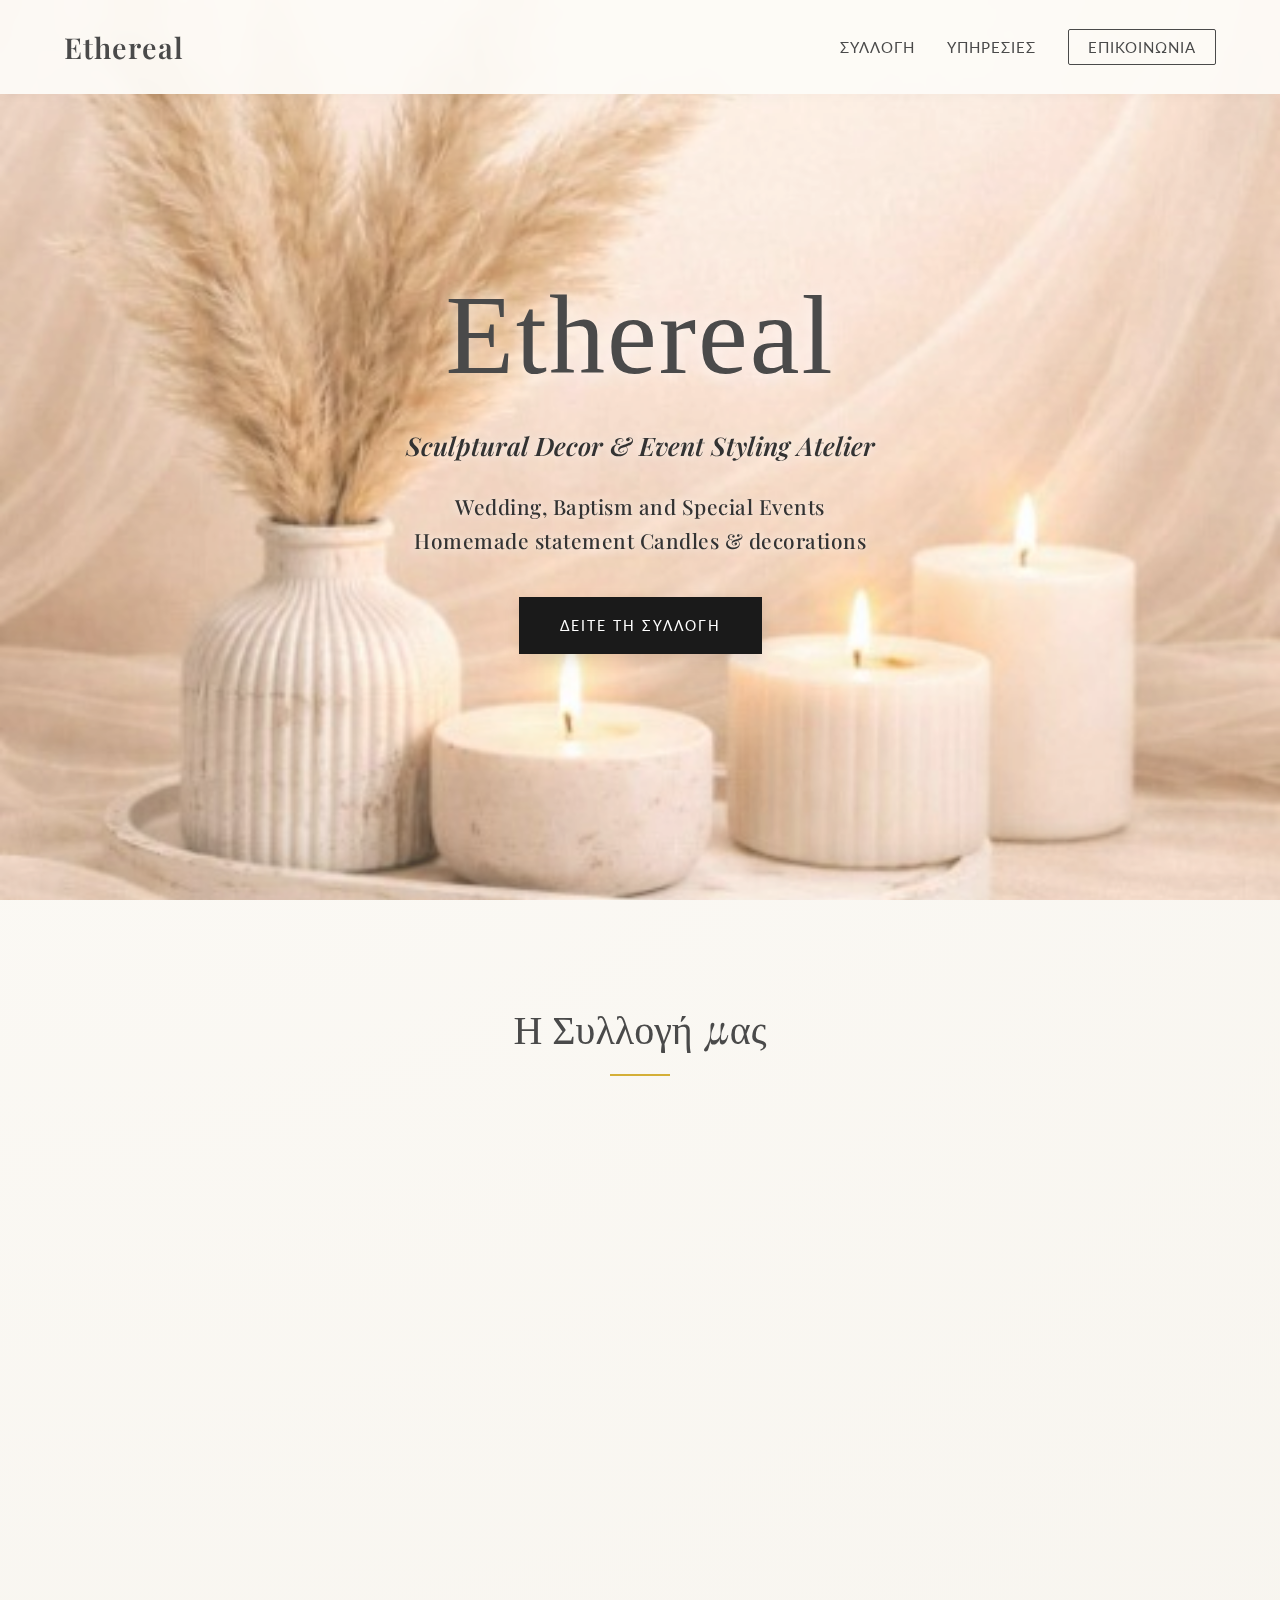
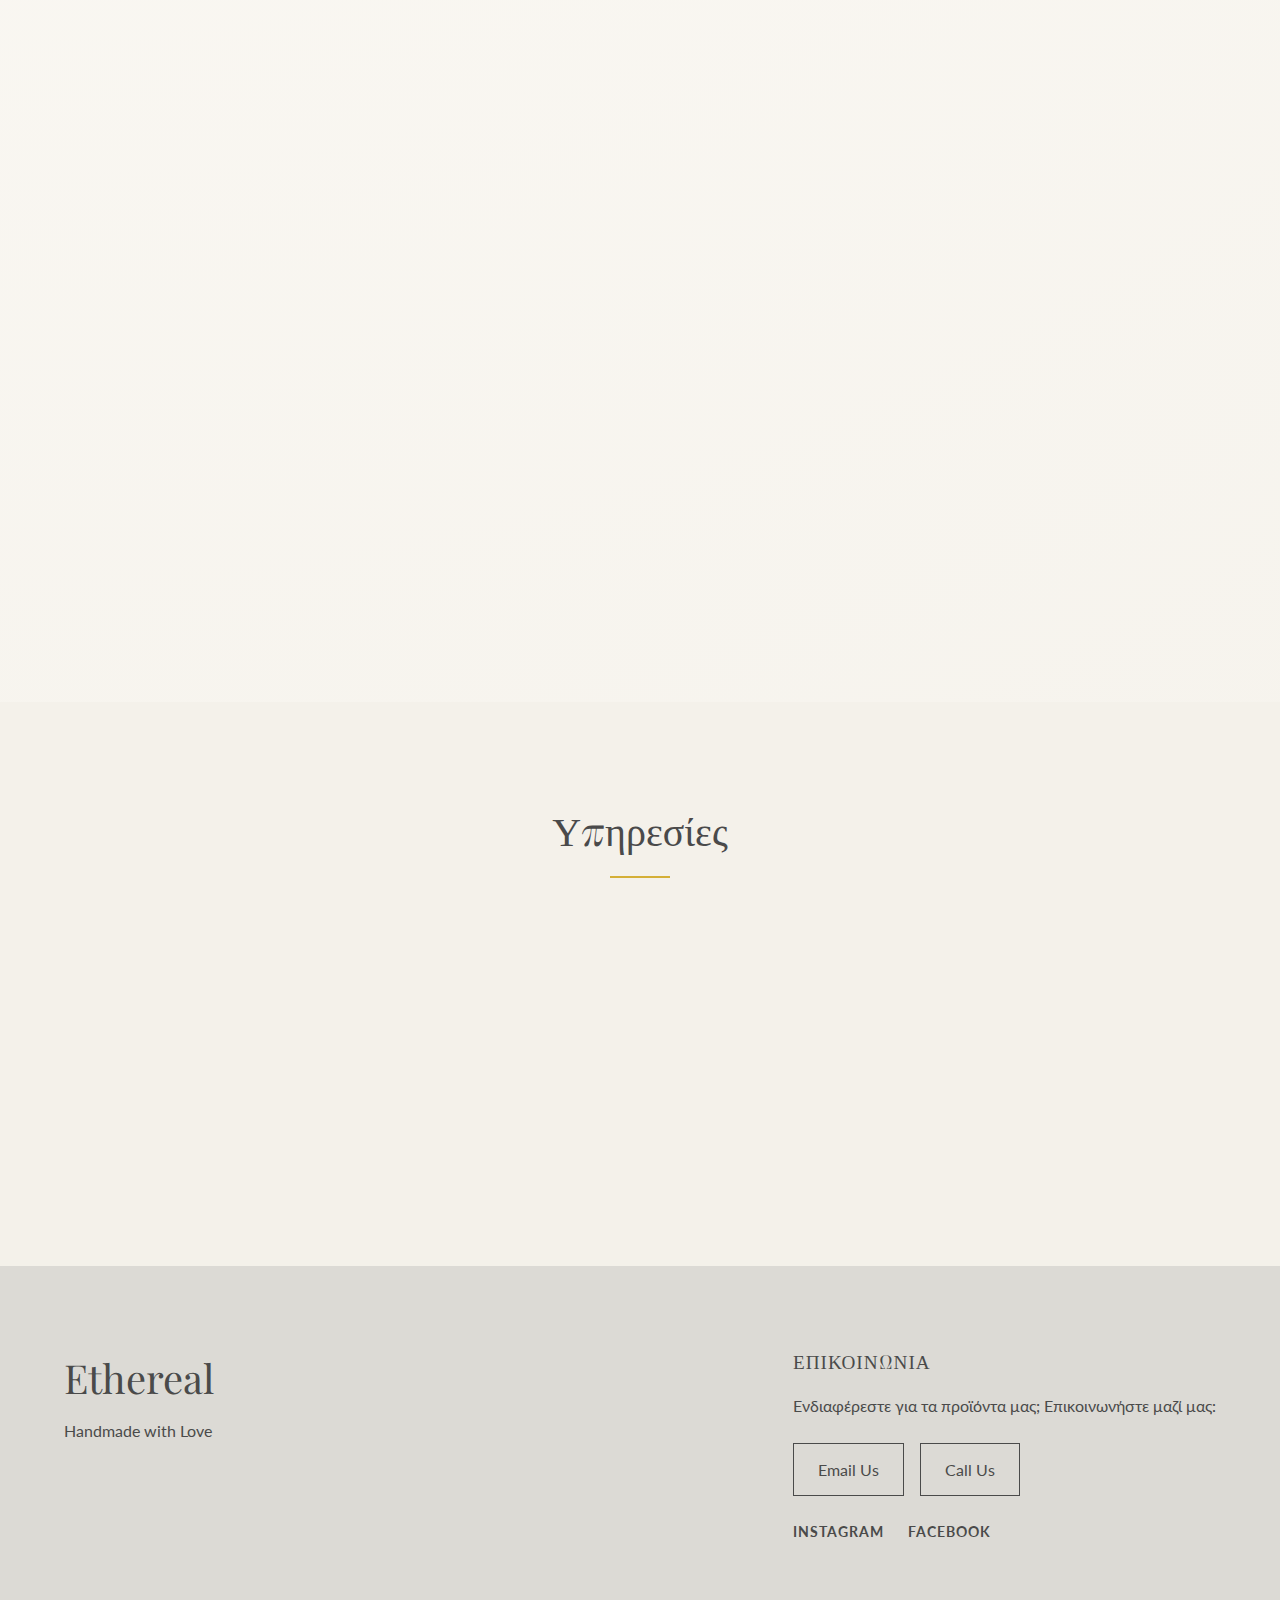
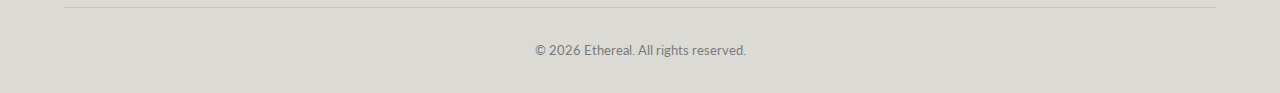
<file: index.html>
<!DOCTYPE html>
<html lang="el">

<head>
    <meta charset="UTF-8">
    <meta name="viewport" content="width=device-width, initial-scale=1.0">
    <title>Ethereal | Handmade Candles & Favors</title>
    <meta name="description"
        content="Χειροποίητα κεριά, wax melts, μπομπονιέρες και συνθέσεις με πορσελάνη. Μια αέρινη συλλογή από μοναδικές δημιουργίες.">

    <!-- Fonts -->
    <link rel="preconnect" href="https://fonts.googleapis.com">
    <link rel="preconnect" href="https://fonts.gstatic.com" crossorigin>
    <link
        href="https://fonts.googleapis.com/css2?family=Lato:wght@300;400;700&family=Playfair+Display:ital,wght@0,400;0,600;1,400&display=swap"
        rel="stylesheet">

    <link rel="stylesheet" href="styles.css">
</head>

<body>

    <!-- Scroll Progress -->
    <div id="scroll-progress"></div>

    <!-- Navigation -->
    <nav class="navbar">
        <div class="logo">Ethereal</div>
        <ul class="nav-links">
            <li><a href="#gallery">Συλλογή</a></li>
            <li><a href="#services">Υπηρεσίες</a></li>
            <li><a href="#contact" class="btn-nav">Επικοινωνία</a></li>
        </ul>
        <div class="hamburger">
            <span></span>
            <span></span>
            <span></span>
        </div>
    </nav>

    <!-- Hero Section -->
    <header class="hero">
        <div class="hero-overlay"></div>
        <div class="hero-content fade-in-up">
            <h1>Ethereal</h1>
            <p class="subtitle">Sculptural Decor & Event Styling Atelier</p>
            <p class="description">Wedding, Baptism and Special Events<br>Homemade statement Candles & decorations</p>
            <a href="#gallery" class="btn-hero">Δείτε τη Συλλογή</a>
        </div>
    </header>

    <!-- Product Gallery -->
    <section id="gallery" class="section gallery-section">
        <div class="container">
            <h2 class="section-title">Η Συλλογή μας</h2>
            <div class="gallery-grid">
                <!-- Category 1: Candles -->
                <a href="candles.html" class="card fade-in-on-scroll">
                    <div class="card-image">
                        <img src="assets/category_candles_new.jpg" alt="Χειροποίητα Κεριά">
                    </div>
                    <div class="card-content">
                        <h3>Κεριά</h3>
                        <p>Φυσικά κεριά σόγιας με μοναδικά αρώματα που ταξιδεύουν τις αισθήσεις.</p>
                    </div>
                </a>

                <!-- Category 2: Wax Melts -->
                <a href="wax-melts.html" class="card fade-in-on-scroll">
                    <div class="card-image">
                        <img src="assets/category_wax_melts_new.jpg" alt="Wax Melts"
                            onerror="this.src='https://placehold.co/600x400/FDFBF7/D4AF37?text=Wax+Melts'">
                    </div>
                    <div class="card-content">
                        <h3>Wax Melts</h3>
                        <p>Αρωματικές μπουκιές κεριού για καυστήρα.</p>
                    </div>
                </a>

                <!-- Category 3: Favors -->
                <a href="favors.html" class="card fade-in-on-scroll">
                    <div class="card-image">
                        <img src="assets/category_favors_new.jpg" alt="Μπομπονιέρες"
                            onerror="this.src='https://placehold.co/600x400/FDFBF7/D4AF37?text=Favors'">
                    </div>
                    <div class="card-content">
                        <h3>Μπομπονιέρες</h3>
                        <p>Κομψές προτάσεις για τις πιο ξεχωριστές στιγμές της ζωής σας.</p>
                    </div>
                </a>

                <!-- Category 4: Porcelain & Wax -->
                <a href="porcelain-wax.html" class="card fade-in-on-scroll">
                    <div class="card-image">
                        <img src="assets/category_porcelain_new.jpg" alt="Πορσελάνη & Κερί"
                            onerror="this.src='https://placehold.co/600x400/FDFBF7/D4AF37?text=Porcelain'">
                    </div>
                    <div class="card-content">
                        <h3>Πορσελάνη & Κερί</h3>
                        <p>Συνθέσεις υψηλής αισθητικής που συνδυάζουν την φινέτσα της πορσελάνης.</p>
                    </div>
                </a>

                <!-- Category 5: Porcelain Items -->
                <a href="porcelain-items.html" class="card fade-in-on-scroll">
                    <div class="card-image">
                        <img src="assets/category_porcelain_items_new.jpg" alt="Πορσελάνινα Είδη"
                            onerror="this.src='https://placehold.co/600x400/FDFBF7/D4AF37?text=Porcelain+Items'">
                    </div>
                    <div class="card-content">
                        <h3>Πορσελάνινα Είδη</h3>
                        <p>Μοναδικά κομμάτια πορσελάνης για διακόσμηση και χρηστικη αξία.</p>
                    </div>
                </a>

                <!-- Category 6: Aromatics -->
                <a href="aromatics.html" class="card fade-in-on-scroll">
                    <div class="card-image">
                        <img src="assets/category_aromatics.png" alt="Αρωματικά"
                            onerror="this.src='https://placehold.co/600x400/FDFBF7/D4AF37?text=Aromatics'">
                    </div>
                    <div class="card-content">
                        <h3>Αρωματικά</h3>
                        <p>Αιθέρια έλαια και αρωματικά χώρου που ανανεώνουν την ατμόσφαιρα.</p>
                    </div>
                </a>
            </div>
        </div>
    </section>

    <!-- Services Section -->
    <section id="services" class="section services-section">
        <div class="container">
            <h2 class="section-title">Υπηρεσίες</h2>
            <div class="services-list">
                <div class="service-item fade-in-on-scroll">
                    <div class="service-icon">✨</div>
                    <div class="service-info">
                        <h3>Εξατομικευμένα Δώρα</h3>
                        <p>Δημιουργούμε μοναδικά πακέτα δώρων προσαρμοσμένα στις προτιμήσεις σας.</p>
                    </div>
                </div>
                <div class="service-item fade-in-on-scroll">
                    <div class="service-icon">🕊️</div>
                    <div class="service-info">
                        <h3>Διακόσμηση Εκδηλώσεων</h3>
                        <p>Ατμοσφαιρικός στολισμός για γάμους, βαπτίσεις και private events.</p>
                    </div>
                </div>
                <div class="service-item fade-in-on-scroll">
                    <div class="service-icon">🕯️</div>
                    <div class="service-info">
                        <h3>Custom Παραγγελίες</h3>
                        <p>Επιλέξτε το άρωμα και το σχέδιο που σας εκφράζει.</p>
                    </div>
                </div>
            </div>
        </div>
    </section>

    <!-- Contact / CTA Section -->
    <footer id="contact" class="footer">
        <div class="container footer-content">
            <div class="footer-brand">
                <h2>Ethereal</h2>
                <p>Handmade with Love</p>
            </div>
            <div class="footer-contact">
                <h3>Επικοινωνία</h3>
                <p>Ενδιαφέρεστε για τα προϊόντα μας; Επικοινωνήστε μαζί μας:</p>
                <div class="contact-buttons">
                    <a href="mailto:info@ethereal.gr" class="btn-outline">Email Us</a>
                    <a href="tel:+302101234567" class="btn-outline">Call Us</a>
                </div>
                <div class="social-links">
                    <a href="#">Instagram</a>
                    <a href="#">Facebook</a>
                </div>
            </div>
        </div>
        <div class="footer-bottom">
            <p>&copy; 2026 Ethereal. All rights reserved.</p>
        </div>
    </footer>

    <script>
        // Simple Intersection Observer for fade-in animations
        const observerOptions = {
            root: null,
            rootMargin: '0px',
            threshold: 0.1
        };

        const observer = new IntersectionObserver((entries, observer) => {
            entries.forEach(entry => {
                if (entry.isIntersecting) {
                    entry.target.classList.add('visible');
                    observer.unobserve(entry.target);
                }
            });
        }, observerOptions);

        document.querySelectorAll('.fade-in-on-scroll').forEach(el => {
            observer.observe(el);
        });

        // Hamburger Menu Toggle
        const hamburger = document.querySelector('.hamburger');
        const navLinks = document.querySelector('.nav-links');

        hamburger.addEventListener('click', () => {
            navLinks.classList.toggle('active');
            hamburger.classList.toggle('toggle');
        });
    </script>
</body>

</html>
</file>
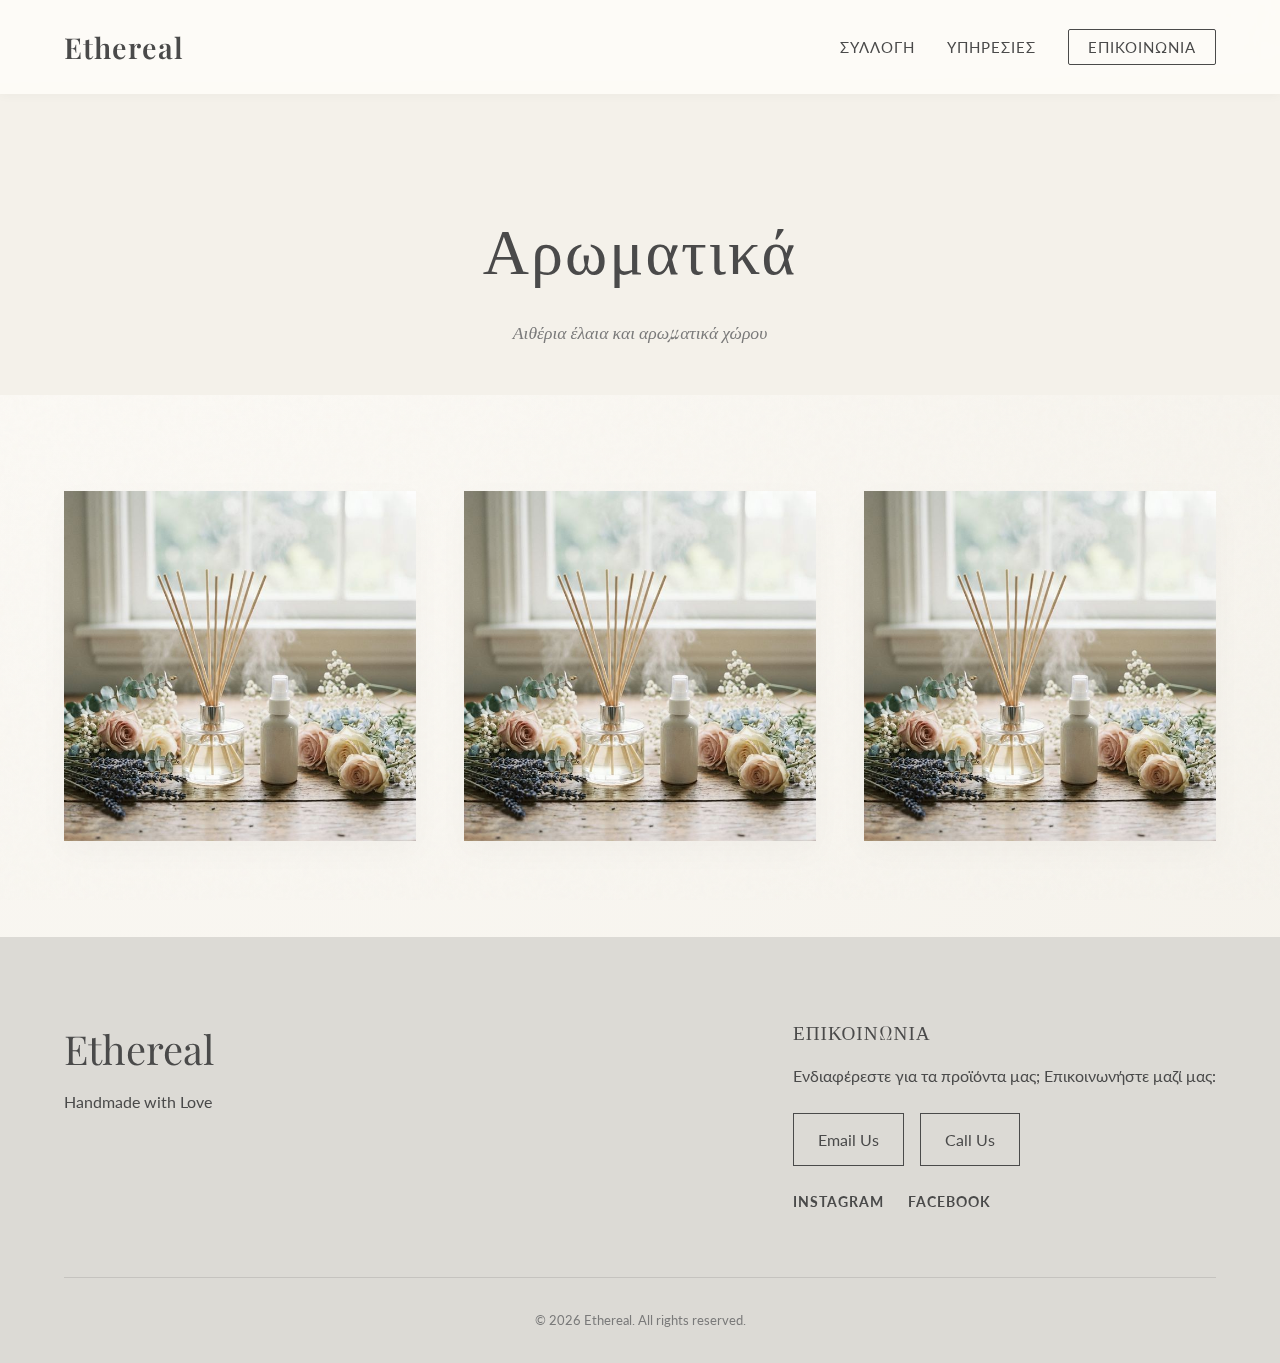
<file: aromatics.html>
<!DOCTYPE html>
<html lang="el">

<head>
    <meta charset="UTF-8">
    <meta name="viewport" content="width=device-width, initial-scale=1.0">
    <title>Αρωματικά | Ethereal</title>
    <meta name="description" content="Χειροποίητα αρωματικά κεριά σόγιας σε μοναδικά σχέδια.">

    <!-- Fonts -->
    <link rel="preconnect" href="https://fonts.googleapis.com">
    <link rel="preconnect" href="https://fonts.gstatic.com" crossorigin>
    <link
        href="https://fonts.googleapis.com/css2?family=Lato:wght@300;400;700&family=Playfair+Display:ital,wght@0,400;0,600;1,400&family=Pinyon+Script&display=swap"
        rel="stylesheet">

    <link rel="stylesheet" href="styles.css">
</head>

<body>

    <!-- Navigation -->
    <nav class="navbar">
        <a href="index.html" class="logo">Ethereal</a>
        <ul class="nav-links">
            <li><a href="index.html#gallery">Συλλογή</a></li>
            <li><a href="index.html#services">Υπηρεσίες</a></li>
            <li><a href="index.html#contact" class="btn-nav">Επικοινωνία</a></li>
        </ul>
        <div class="hamburger">
            <span></span>
            <span></span>
            <span></span>
        </div>
    </nav>

    <!-- Category Header -->
    <header class="category-header fade-in-up">
        <h1>Αρωματικά</h1>
        <p>Αιθέρια έλαια και αρωματικά χώρου</p>
    </header>

    <!-- Product Grid -->
    <section class="section gallery-section">
        <div class="container">
            <div class="gallery-grid">
                <!-- Product Placeholder 1 -->
                <div class="card fade-in-on-scroll">
                    <div class="card-image">
                        <img src="assets/category_aromatics.png" alt="Κερί">
                    </div>
                </div>
                <!-- Product Placeholder 2 -->
                <div class="card fade-in-on-scroll">
                    <div class="card-image">
                        <img src="assets/category_aromatics.png" alt="Κερί">
                    </div>
                </div>
                <!-- Product Placeholder 3 -->
                <div class="card fade-in-on-scroll">
                    <div class="card-image">
                        <img src="assets/category_aromatics.png" alt="Κερί">
                    </div>
                </div>
            </div>
        </div>
    </section>

    <!-- Footer -->
    <footer id="contact" class="footer">
        <div class="container footer-content">
            <div class="footer-brand">
                <h2>Ethereal</h2>
                <p>Handmade with Love</p>
            </div>
            <div class="footer-contact">
                <h3>Επικοινωνία</h3>
                <p>Ενδιαφέρεστε για τα προϊόντα μας; Επικοινωνήστε μαζί μας:</p>
                <div class="contact-buttons">
                    <a href="mailto:info@ethereal.gr" class="btn-outline">Email Us</a>
                    <a href="tel:+302101234567" class="btn-outline">Call Us</a>
                </div>
                <div class="social-links">
                    <a href="#">Instagram</a>
                    <a href="#">Facebook</a>
                </div>
            </div>
        </div>
        <div class="footer-bottom">
            <p>&copy; 2026 Ethereal. All rights reserved.</p>
        </div>
    </footer>

    <script>
        // Simple Intersection Observer for fade-in animations
        const observerOptions = {
            root: null,
            rootMargin: '0px',
            threshold: 0.1
        };

        const observer = new IntersectionObserver((entries, observer) => {
            entries.forEach(entry => {
                if (entry.isIntersecting) {
                    entry.target.classList.add('visible');
                    observer.unobserve(entry.target);
                }
            });
        }, observerOptions);

        document.querySelectorAll('.fade-in-on-scroll').forEach(el => {
            observer.observe(el);
        });

        // Hamburger Menu Toggle
        const hamburger = document.querySelector('.hamburger');
        const navLinks = document.querySelector('.nav-links');

        hamburger.addEventListener('click', () => {
            navLinks.classList.toggle('active');
            hamburger.classList.toggle('toggle');
        });
    </script>
</body>

</html>
</file>
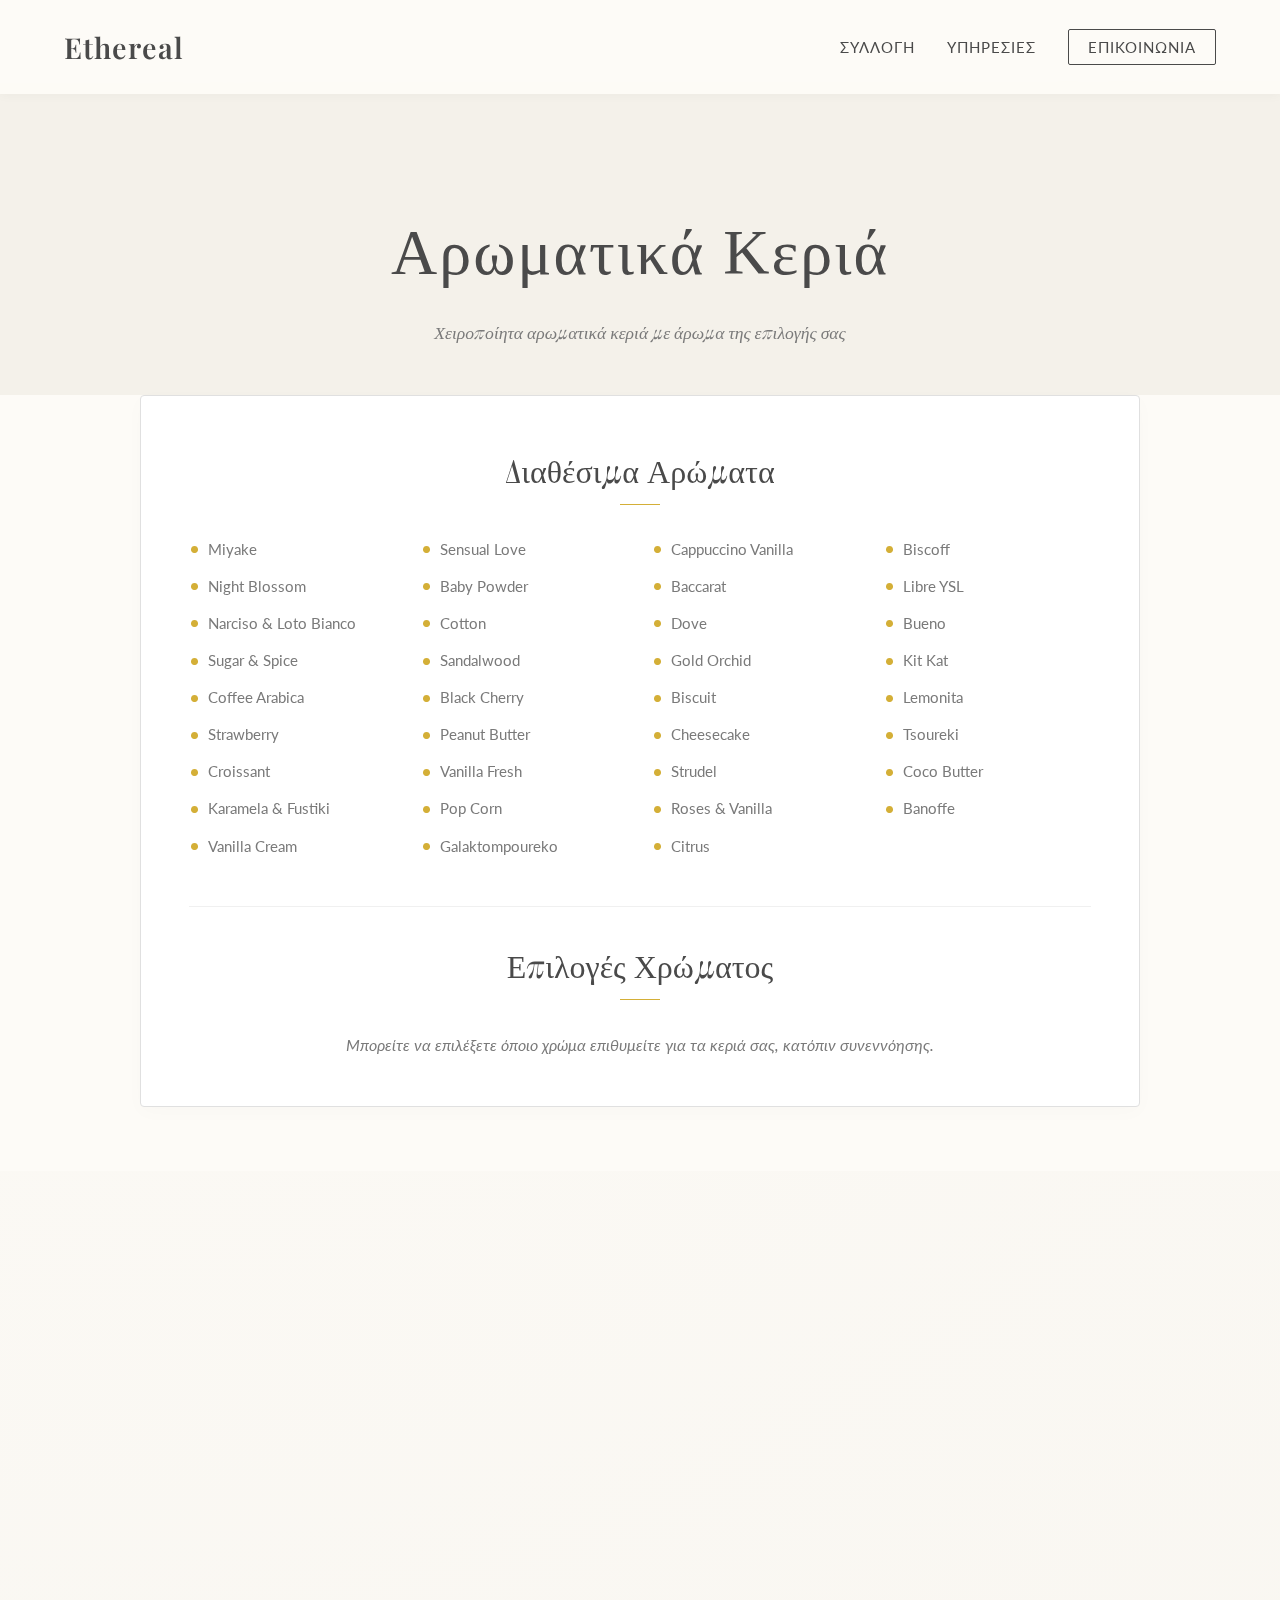
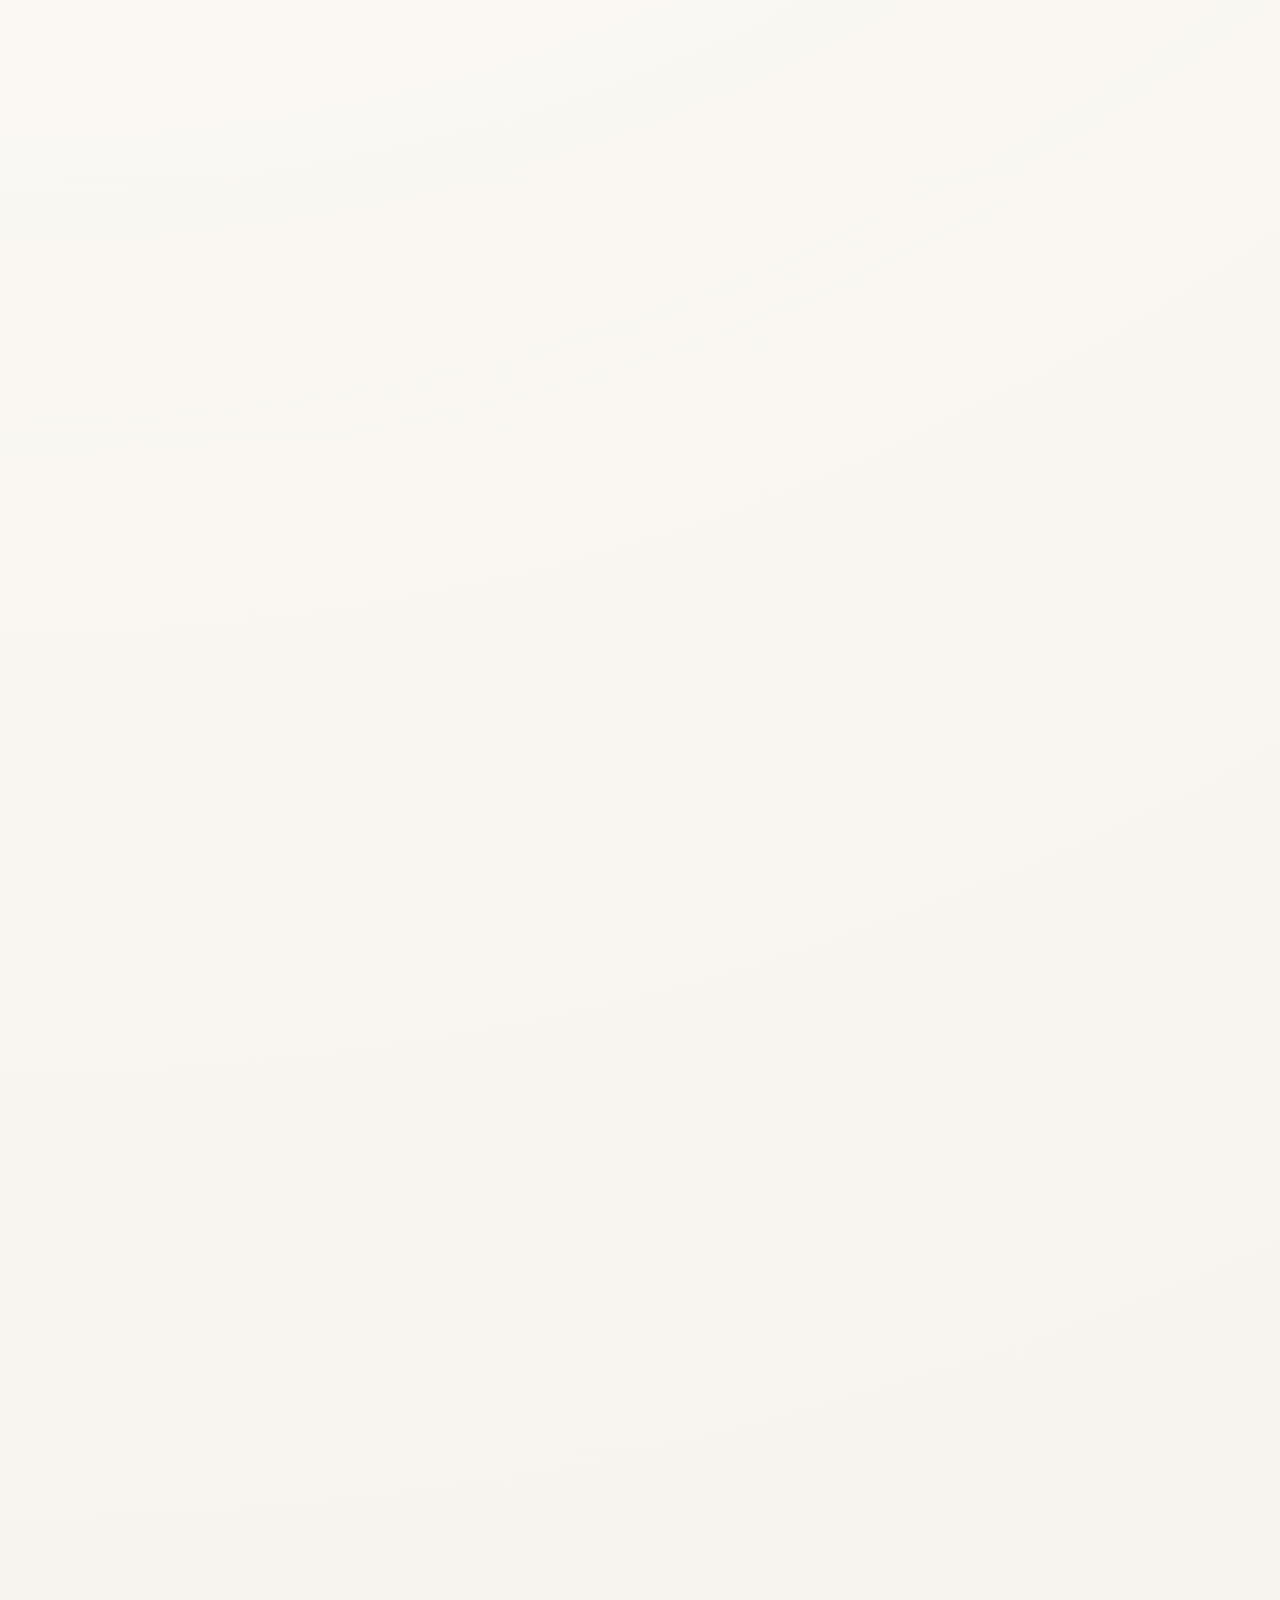
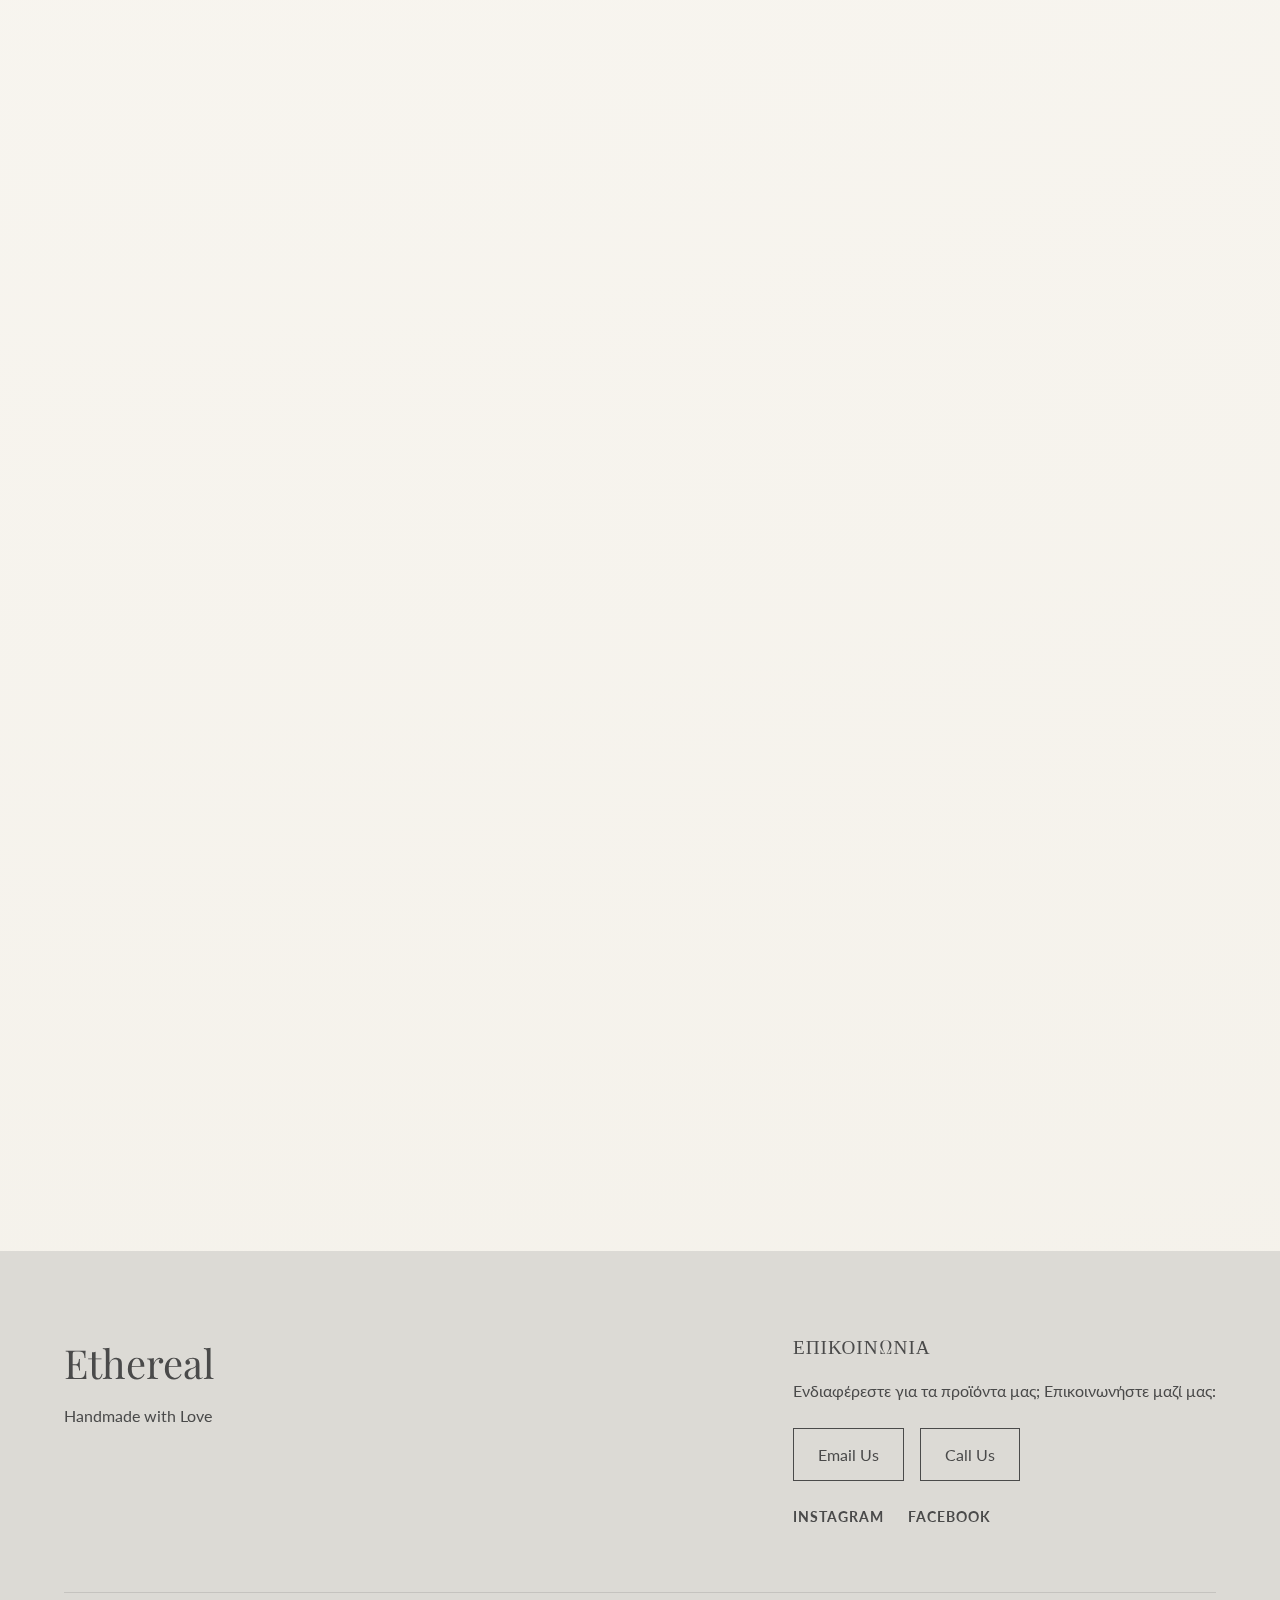
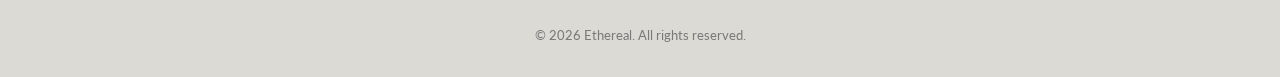
<file: candles.html>
<!DOCTYPE html>
<html lang="el">

<head>
    <meta charset="UTF-8">
    <meta name="viewport" content="width=device-width, initial-scale=1.0">
    <title>Κεριά | Ethereal</title>
    <meta name="description" content="Χειροποίητα αρωματικά κεριά σόγιας σε μοναδικά σχέδια.">

    <!-- Fonts -->
    <link rel="preconnect" href="https://fonts.googleapis.com">
    <link rel="preconnect" href="https://fonts.gstatic.com" crossorigin>
    <link
        href="https://fonts.googleapis.com/css2?family=Lato:wght@300;400;700&family=Playfair+Display:ital,wght@0,400;0,600;1,400&family=Pinyon+Script&display=swap"
        rel="stylesheet">

    <link rel="stylesheet" href="styles.css">
</head>

<body>

    <!-- Navigation -->
    <nav class="navbar">
        <a href="index.html" class="logo">Ethereal</a>
        <ul class="nav-links">
            <li><a href="index.html#gallery">Συλλογή</a></li>
            <li><a href="index.html#services">Υπηρεσίες</a></li>
            <li><a href="index.html#contact" class="btn-nav">Επικοινωνία</a></li>
        </ul>
        <div class="hamburger">
            <span></span>
            <span></span>
            <span></span>
        </div>
    </nav>

    <!-- Category Header -->
    <header class="category-header fade-in-up bg-candles">
        <h1>Αρωματικά Κεριά</h1>
        <p>Χειροποίητα αρωματικά κεριά με άρωμα της επιλογής σας</p>
    </header>

    <!-- Customization Options -->
    <section class="section customization-section fade-in-up">
        <div class="container customization-box">
            <h2>Διαθέσιμα Αρώματα</h2>
            <div class="scents-grid">
                <div class="scent-item">Miyake</div>
                <div class="scent-item">Sensual Love</div>
                <div class="scent-item">Cappuccino Vanilla</div>
                <div class="scent-item">Biscoff</div>
                <div class="scent-item">Night Blossom</div>
                <div class="scent-item">Baby Powder</div>
                <div class="scent-item">Baccarat</div>
                <div class="scent-item">Libre YSL</div>
                <div class="scent-item">Narciso & Loto Bianco</div>
                <div class="scent-item">Cotton</div>
                <div class="scent-item">Dove</div>
                <div class="scent-item">Bueno</div>
                <div class="scent-item">Sugar & Spice</div>
                <div class="scent-item">Sandalwood</div>
                <div class="scent-item">Gold Orchid</div>
                <div class="scent-item">Kit Kat</div>
                <div class="scent-item">Coffee Arabica</div>
                <div class="scent-item">Black Cherry</div>
                <div class="scent-item">Biscuit</div>
                <div class="scent-item">Lemonita</div>
                <div class="scent-item">Strawberry</div>
                <div class="scent-item">Peanut Butter</div>
                <div class="scent-item">Cheesecake</div>
                <div class="scent-item">Tsoureki</div>
                <div class="scent-item">Croissant</div>
                <div class="scent-item">Vanilla Fresh</div>
                <div class="scent-item">Strudel</div>
                <div class="scent-item">Coco Butter</div>
                <div class="scent-item">Karamela & Fustiki</div>
                <div class="scent-item">Pop Corn</div>
                <div class="scent-item">Roses & Vanilla</div>
                <div class="scent-item">Banoffe</div>
                <div class="scent-item">Vanilla Cream</div>
                <div class="scent-item">Galaktompoureko</div>
                <div class="scent-item">Citrus</div>
            </div>

            <div class="color-option">
                <h2>Επιλογές Χρώματος</h2>
                <p>Μπορείτε να επιλέξετε όποιο χρώμα επιθυμείτε για τα κεριά σας, κατόπιν συνεννόησης.</p>
            </div>
        </div>
    </section>

    <!-- Product Grid -->
    <section class="section gallery-section">
        <div class="container">
            <div class="gallery-grid">
                <!-- Product 1: Choco-Latte Indulgence -->
                <div class="card fade-in-on-scroll">
                    <div class="card-image">
                        <img src="assets/product-choco-latte.jpg" alt="Choco-Latte Indulgence">
                    </div>
                    <div class="card-content">
                        <h3>Choco-Latte Indulgence</h3>
                    </div>
                </div>
                <!-- Product 2: Mystical & Deep -->
                <div class="card fade-in-on-scroll">
                    <div class="card-image">
                        <img src="assets/product-mystical-deep.jpg" alt="Mystical & Deep">
                    </div>
                    <div class="card-content">
                        <h3>Mystical & Deep</h3>
                    </div>
                </div>
                <!-- Product 3: Romantika & Klassika -->
                <div class="card fade-in-on-scroll" style="animation-delay: 0.4s;">
                    <div class="card-image">
                        <img src="assets/product-romantika-klassika.jpg" alt="Romantika & Klassika">
                    </div>
                    <div class="card-content">
                        <h3>Romantika & Klassika</h3>
                    </div>
                </div>
                <!-- Product 4: Mystical & Nature -->
                <div class="card fade-in-on-scroll" style="animation-delay: 0.6s;">
                    <div class="card-image">
                        <img src="assets/product-mystical-nature.jpg" alt="Mystical & Nature">
                    </div>
                    <div class="card-content">
                        <h3>Mystical & Nature</h3>
                    </div>
                </div>

                <!-- Product 5: Manifestation & Magic -->
                <div class="card fade-in-on-scroll" style="animation-delay: 0.8s;">
                    <div class="card-image">
                        <img src="assets/product-manifestation-magic.jpg" alt="Manifestation & Magic">
                    </div>
                    <div class="card-content">
                        <h3>Manifestation & Magic</h3>
                    </div>
                </div>

                <!-- Product 6: Sophisticated & Artistic -->
                <div class="card fade-in-on-scroll" style="animation-delay: 1.0s;">
                    <div class="card-image">
                        <img src="assets/product-sophisticated-artistic.jpg" alt="Sophisticated & Artistic">
                    </div>
                    <div class="card-content">
                        <h3>Sophisticated & Artistic</h3>
                    </div>
                </div>
                <!-- Product 7: Strawberry Jam Session -->
                <div class="card fade-in-on-scroll" style="animation-delay: 1.2s;">
                    <div class="card-image">
                        <img src="assets/product-strawberry-jam-session.jpg" alt="Strawberry Jam Session">
                    </div>
                    <div class="card-content">
                        <h3>Strawberry Jam Session</h3>
                    </div>
                </div>

                <!-- Product 8: Rose Gold Radiance -->
                <div class="card fade-in-on-scroll" style="animation-delay: 1.4s;">
                    <div class="card-image">
                        <img src="assets/product-rose-gold-radiance.jpg" alt="Rose Gold Radiance">
                    </div>
                    <div class="card-content">
                        <h3>Rose Gold Radiance</h3>
                    </div>
                </div>

                <!-- Product 9: Lotus Biscoff Crunch -->
                <div class="card fade-in-on-scroll" style="animation-delay: 1.6s;">
                    <div class="card-image">
                        <img src="assets/product-lotus-biscoff-crunch.jpg" alt="Lotus Biscoff Crunch">
                    </div>
                    <div class="card-content">
                        <h3>Lotus Biscoff Crunch</h3>
                    </div>
                </div>

                <!-- Product 10: Citrus Sunshine -->
                <div class="card fade-in-on-scroll" style="animation-delay: 1.8s;">
                    <div class="card-image">
                        <img src="assets/product-citrus-sunshine.jpg" alt="Citrus Sunshine">
                    </div>
                    <div class="card-content">
                        <h3>Citrus Sunshine</h3>
                    </div>
                </div>

                <!-- Product 11: Vintage Rose Pavlova -->
                <div class="card fade-in-on-scroll" style="animation-delay: 2.0s;">
                    <div class="card-image">
                        <img src="assets/product-vintage-rose-pavlova.jpg" alt="Vintage Rose Pavlova">
                    </div>
                    <div class="card-content">
                        <h3>Vintage Rose Pavlova</h3>
                    </div>
                </div>

                <!-- Product 12: Chocolate Hug in a Jar -->
                <div class="card fade-in-on-scroll" style="animation-delay: 2.2s;">
                    <div class="card-image">
                        <img src="assets/product-chocolate-hug-jar.jpg" alt="Chocolate Hug in a Jar">
                    </div>
                    <div class="card-content">
                        <h3>Chocolate Hug in a Jar</h3>
                    </div>
                </div>

                <!-- Product 13: Midnight Obsidian -->
                <div class="card fade-in-on-scroll" style="animation-delay: 2.4s;">
                    <div class="card-image">
                        <img src="assets/product-midnight-obsidian.jpg" alt="Midnight Obsidian">
                    </div>
                    <div class="card-content">
                        <h3>Midnight Obsidian</h3>
                    </div>
                </div>

                <!-- Product 14: Japanese Lotus Cheesecake -->
                <div class="card fade-in-on-scroll" style="animation-delay: 2.6s;">
                    <div class="card-image">
                        <img src="assets/product-japanese-lotus-cheesecake.jpg" alt="Japanese Lotus Cheesecake">
                    </div>
                    <div class="card-content">
                        <h3>Japanese Lotus Cheesecake</h3>
                    </div>
                </div>

                <!-- Product 15: Royal Violet -->
                <div class="card fade-in-on-scroll" style="animation-delay: 2.8s;">
                    <div class="card-image">
                        <img src="assets/product-royal-violet.jpg" alt="Royal Violet">
                    </div>
                    <div class="card-content">
                        <h3>Royal Violet</h3>
                    </div>
                </div>

                <!-- Product 16: Sweet Ribbon -->
                <div class="card fade-in-on-scroll" style="animation-delay: 3.0s;">
                    <div class="card-image">
                        <img src="assets/product-sweet-ribbon.jpg" alt="Sweet Ribbon">
                    </div>
                    <div class="card-content">
                        <h3>Sweet Ribbon</h3>
                    </div>
                </div>

                <!-- Product 17: Wild at Heart Rose Candle -->
                <div class="card fade-in-on-scroll" style="animation-delay: 0.2s;">
                    <div class="card-image">
                        <img src="assets/product-wild-at-heart-rose-candle.jpg" alt="Wild at Heart Rose Candle">
                    </div>
                    <div class="card-content">
                        <h3>Wild at Heart Rose Candle</h3>
                    </div>
                </div>
            </div>
        </div>
        </div>
        </div>
    </section>

    <!-- Footer -->
    <footer id="contact" class="footer">
        <div class="container footer-content">
            <div class="footer-brand">
                <h2>Ethereal</h2>
                <p>Handmade with Love</p>
            </div>
            <div class="footer-contact">
                <h3>Επικοινωνία</h3>
                <p>Ενδιαφέρεστε για τα προϊόντα μας; Επικοινωνήστε μαζί μας:</p>
                <div class="contact-buttons">
                    <a href="mailto:info@ethereal.gr" class="btn-outline">Email Us</a>
                    <a href="tel:+302101234567" class="btn-outline">Call Us</a>
                </div>
                <div class="social-links">
                    <a href="#">Instagram</a>
                    <a href="#">Facebook</a>
                </div>
            </div>
        </div>
        <div class="footer-bottom">
            <p>&copy; 2026 Ethereal. All rights reserved.</p>
        </div>
    </footer>

    <script>
        // Simple Intersection Observer for fade-in animations
        const observerOptions = {
            root: null,
            rootMargin: '0px',
            threshold: 0.1
        };

        const observer = new IntersectionObserver((entries, observer) => {
            entries.forEach(entry => {
                if (entry.isIntersecting) {
                    entry.target.classList.add('visible');
                    observer.unobserve(entry.target);
                }
            });
        }, observerOptions);

        document.querySelectorAll('.fade-in-on-scroll').forEach(el => {
            observer.observe(el);
        });

        // Hamburger Menu Toggle
        const hamburger = document.querySelector('.hamburger');
        const navLinks = document.querySelector('.nav-links');

        hamburger.addEventListener('click', () => {
            navLinks.classList.toggle('active');
            hamburger.classList.toggle('toggle');
        });
    </script>
</body>

</html>
</file>
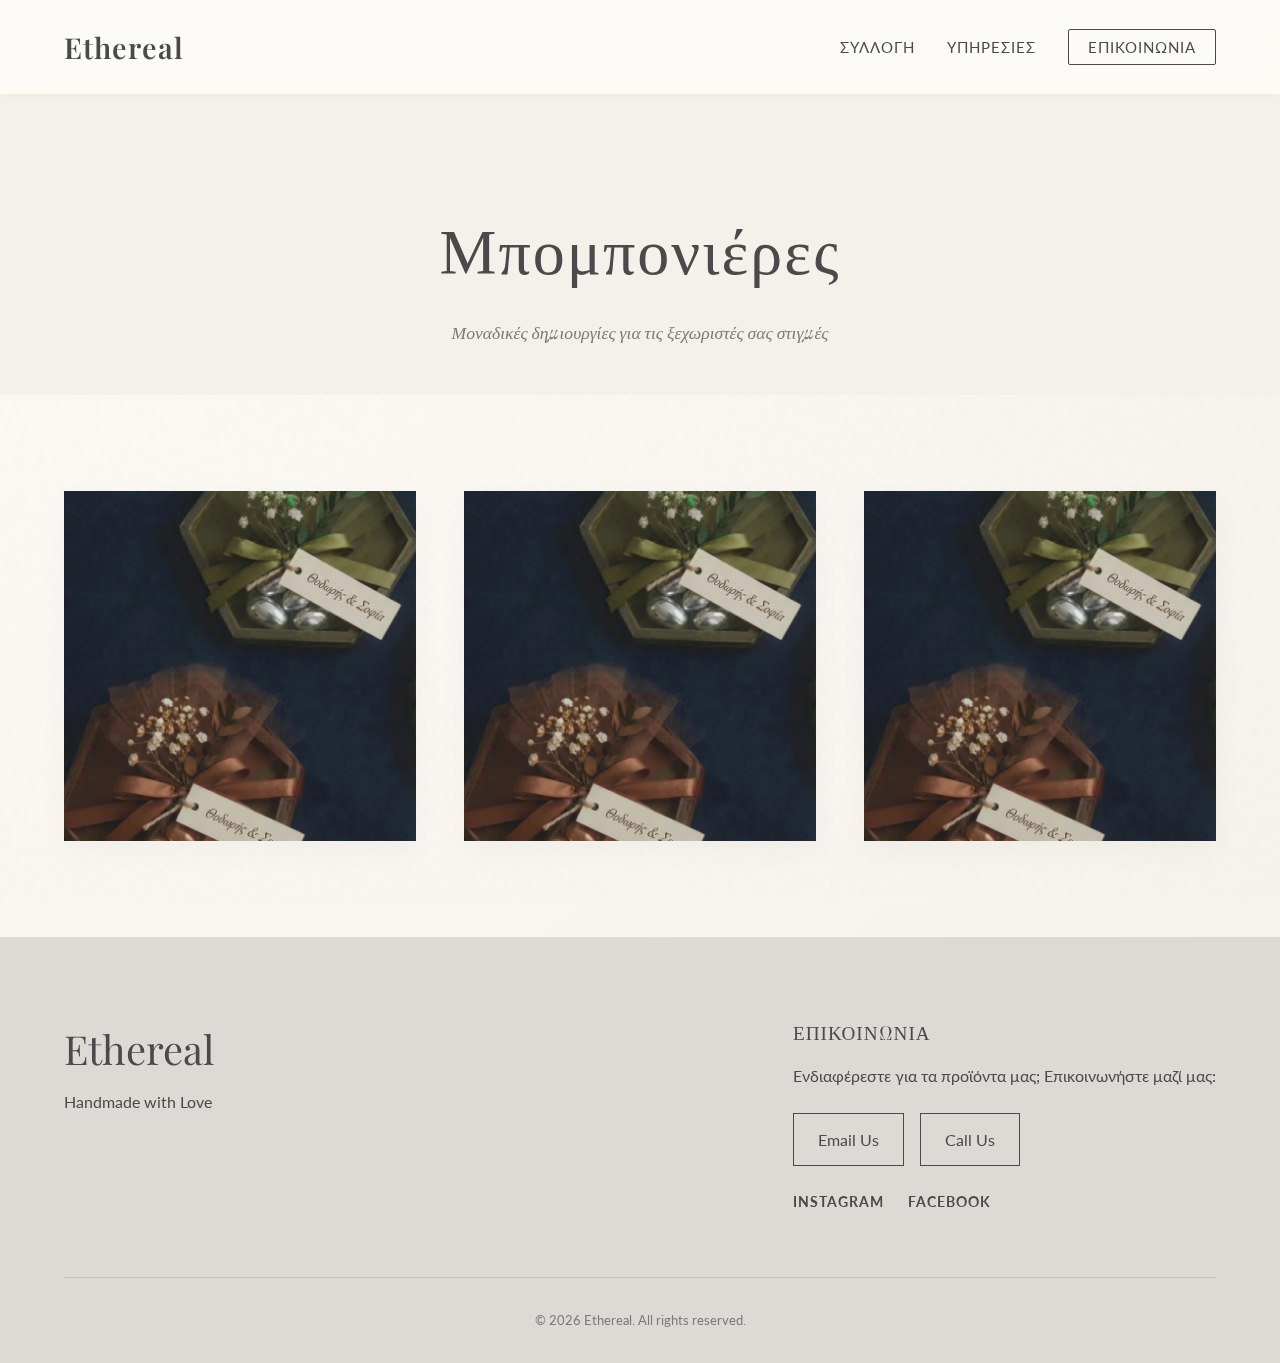
<file: favors.html>
<!DOCTYPE html>
<html lang="el">

<head>
    <meta charset="UTF-8">
    <meta name="viewport" content="width=device-width, initial-scale=1.0">
    <title>Μπομπονιέρες | Ethereal</title>
    <meta name="description" content="Χειροποίητα αρωματικά κεριά σόγιας σε μοναδικά σχέδια.">

    <!-- Fonts -->
    <link rel="preconnect" href="https://fonts.googleapis.com">
    <link rel="preconnect" href="https://fonts.gstatic.com" crossorigin>
    <link
        href="https://fonts.googleapis.com/css2?family=Lato:wght@300;400;700&family=Playfair+Display:ital,wght@0,400;0,600;1,400&family=Pinyon+Script&display=swap"
        rel="stylesheet">

    <link rel="stylesheet" href="styles.css">
</head>

<body>

    <!-- Navigation -->
    <nav class="navbar">
        <a href="index.html" class="logo">Ethereal</a>
        <ul class="nav-links">
            <li><a href="index.html#gallery">Συλλογή</a></li>
            <li><a href="index.html#services">Υπηρεσίες</a></li>
            <li><a href="index.html#contact" class="btn-nav">Επικοινωνία</a></li>
        </ul>
        <div class="hamburger">
            <span></span>
            <span></span>
            <span></span>
        </div>
    </nav>

    <!-- Category Header -->
    <header class="category-header fade-in-up">
        <h1>Μπομπονιέρες</h1>
        <p>Μοναδικές δημιουργίες για τις ξεχωριστές σας στιγμές</p>
    </header>

    <!-- Product Grid -->
    <section class="section gallery-section">
        <div class="container">
            <div class="gallery-grid">
                <!-- Product Placeholder 1 -->
                <div class="card fade-in-on-scroll">
                    <div class="card-image">
                        <img src="assets/category_favors_new.jpg" alt="Κερί">
                    </div>
                </div>
                <!-- Product Placeholder 2 -->
                <div class="card fade-in-on-scroll">
                    <div class="card-image">
                        <img src="assets/category_favors_new.jpg" alt="Κερί">
                    </div>
                </div>
                <!-- Product Placeholder 3 -->
                <div class="card fade-in-on-scroll">
                    <div class="card-image">
                        <img src="assets/category_favors_new.jpg" alt="Κερί">
                    </div>
                </div>
            </div>
        </div>
    </section>

    <!-- Footer -->
    <footer id="contact" class="footer">
        <div class="container footer-content">
            <div class="footer-brand">
                <h2>Ethereal</h2>
                <p>Handmade with Love</p>
            </div>
            <div class="footer-contact">
                <h3>Επικοινωνία</h3>
                <p>Ενδιαφέρεστε για τα προϊόντα μας; Επικοινωνήστε μαζί μας:</p>
                <div class="contact-buttons">
                    <a href="mailto:info@ethereal.gr" class="btn-outline">Email Us</a>
                    <a href="tel:+302101234567" class="btn-outline">Call Us</a>
                </div>
                <div class="social-links">
                    <a href="#">Instagram</a>
                    <a href="#">Facebook</a>
                </div>
            </div>
        </div>
        <div class="footer-bottom">
            <p>&copy; 2026 Ethereal. All rights reserved.</p>
        </div>
    </footer>

    <script>
        // Simple Intersection Observer for fade-in animations
        const observerOptions = {
            root: null,
            rootMargin: '0px',
            threshold: 0.1
        };

        const observer = new IntersectionObserver((entries, observer) => {
            entries.forEach(entry => {
                if (entry.isIntersecting) {
                    entry.target.classList.add('visible');
                    observer.unobserve(entry.target);
                }
            });
        }, observerOptions);

        document.querySelectorAll('.fade-in-on-scroll').forEach(el => {
            observer.observe(el);
        });

        // Hamburger Menu Toggle
        const hamburger = document.querySelector('.hamburger');
        const navLinks = document.querySelector('.nav-links');

        hamburger.addEventListener('click', () => {
            navLinks.classList.toggle('active');
            hamburger.classList.toggle('toggle');
        });
    </script>
</body>

</html>
</file>
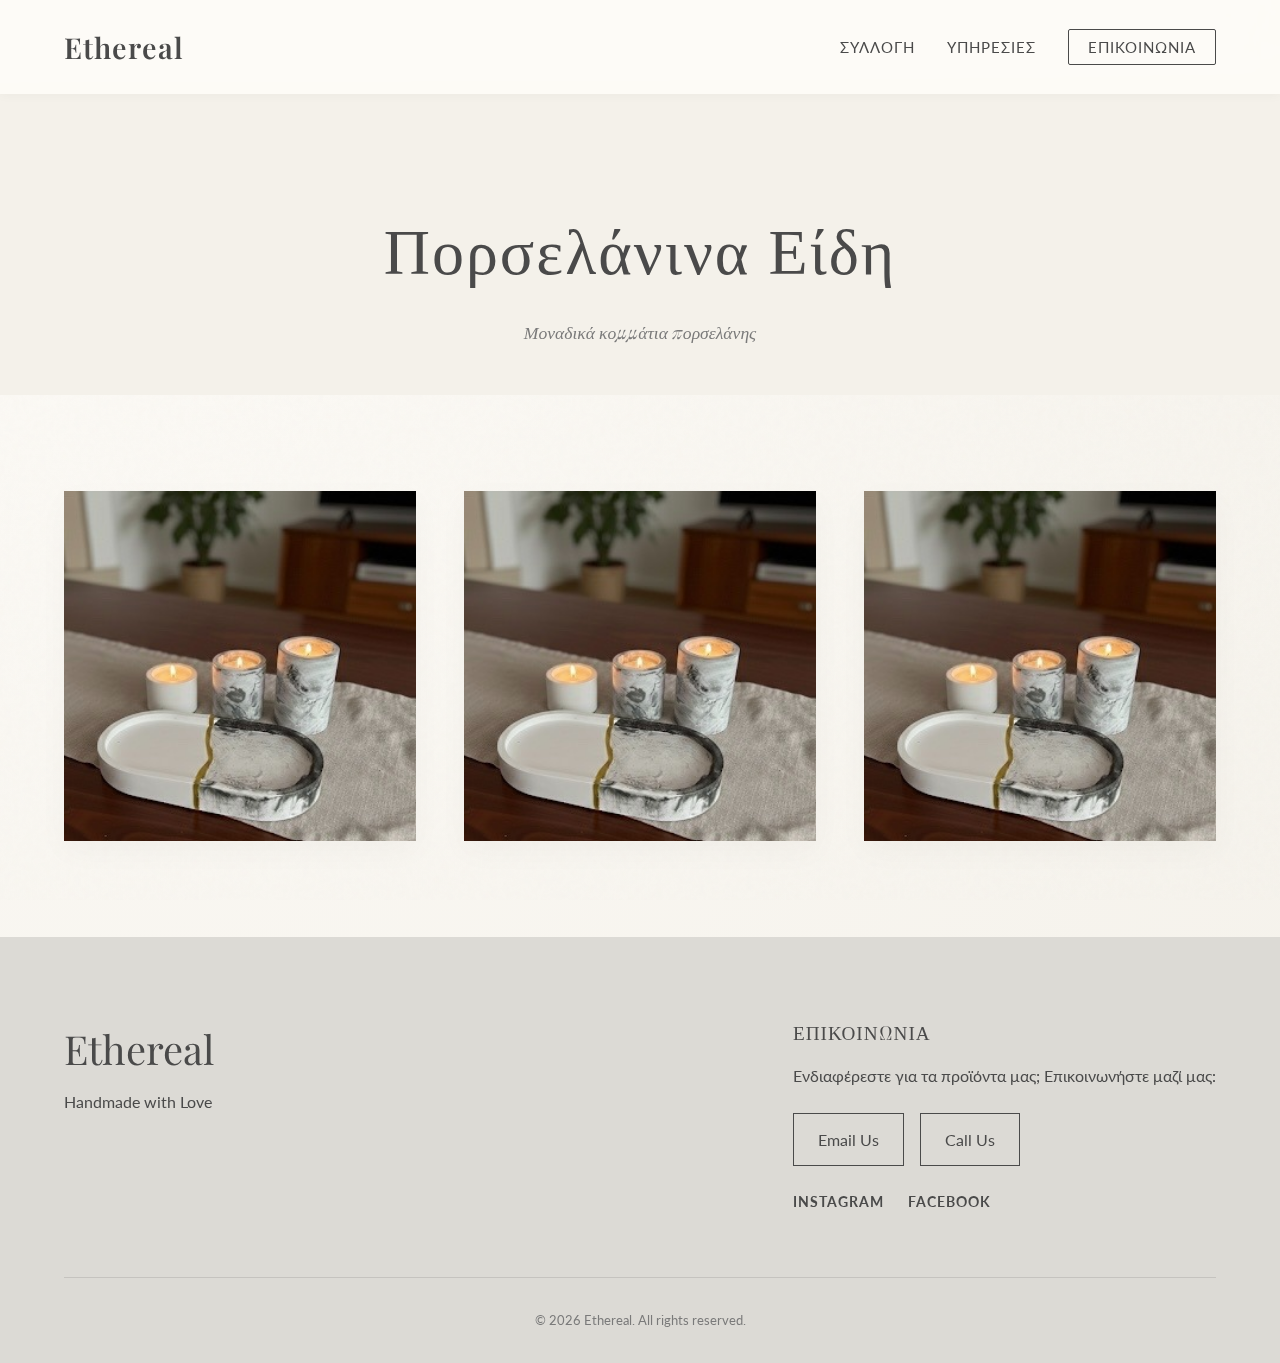
<file: porcelain-items.html>
<!DOCTYPE html>
<html lang="el">

<head>
    <meta charset="UTF-8">
    <meta name="viewport" content="width=device-width, initial-scale=1.0">
    <title>Πορσελάνινα Είδη | Ethereal</title>
    <meta name="description" content="Χειροποίητα αρωματικά κεριά σόγιας σε μοναδικά σχέδια.">

    <!-- Fonts -->
    <link rel="preconnect" href="https://fonts.googleapis.com">
    <link rel="preconnect" href="https://fonts.gstatic.com" crossorigin>
    <link
        href="https://fonts.googleapis.com/css2?family=Lato:wght@300;400;700&family=Playfair+Display:ital,wght@0,400;0,600;1,400&family=Pinyon+Script&display=swap"
        rel="stylesheet">

    <link rel="stylesheet" href="styles.css">
</head>

<body>

    <!-- Navigation -->
    <nav class="navbar">
        <a href="index.html" class="logo">Ethereal</a>
        <ul class="nav-links">
            <li><a href="index.html#gallery">Συλλογή</a></li>
            <li><a href="index.html#services">Υπηρεσίες</a></li>
            <li><a href="index.html#contact" class="btn-nav">Επικοινωνία</a></li>
        </ul>
        <div class="hamburger">
            <span></span>
            <span></span>
            <span></span>
        </div>
    </nav>

    <!-- Category Header -->
    <header class="category-header fade-in-up bg-porcelain-items">
        <h1>Πορσελάνινα Είδη</h1>
        <p>Μοναδικά κομμάτια πορσελάνης</p>
    </header>

    <!-- Product Grid -->
    <section class="section gallery-section">
        <div class="container">
            <div class="gallery-grid">
                <!-- Product Placeholder 1 -->
                <div class="card fade-in-on-scroll">
                    <div class="card-image">
                        <img src="assets/category_porcelain_items_new.jpg" alt="Κερί">
                    </div>
                </div>
                <!-- Product Placeholder 2 -->
                <div class="card fade-in-on-scroll">
                    <div class="card-image">
                        <img src="assets/category_porcelain_items_new.jpg" alt="Κερί">
                    </div>
                </div>
                <!-- Product Placeholder 3 -->
                <div class="card fade-in-on-scroll">
                    <div class="card-image">
                        <img src="assets/category_porcelain_items_new.jpg" alt="Κερί">
                    </div>
                </div>
            </div>
        </div>
    </section>

    <!-- Footer -->
    <footer id="contact" class="footer">
        <div class="container footer-content">
            <div class="footer-brand">
                <h2>Ethereal</h2>
                <p>Handmade with Love</p>
            </div>
            <div class="footer-contact">
                <h3>Επικοινωνία</h3>
                <p>Ενδιαφέρεστε για τα προϊόντα μας; Επικοινωνήστε μαζί μας:</p>
                <div class="contact-buttons">
                    <a href="mailto:info@ethereal.gr" class="btn-outline">Email Us</a>
                    <a href="tel:+302101234567" class="btn-outline">Call Us</a>
                </div>
                <div class="social-links">
                    <a href="#">Instagram</a>
                    <a href="#">Facebook</a>
                </div>
            </div>
        </div>
        <div class="footer-bottom">
            <p>&copy; 2026 Ethereal. All rights reserved.</p>
        </div>
    </footer>

    <script>
        // Simple Intersection Observer for fade-in animations
        const observerOptions = {
            root: null,
            rootMargin: '0px',
            threshold: 0.1
        };

        const observer = new IntersectionObserver((entries, observer) => {
            entries.forEach(entry => {
                if (entry.isIntersecting) {
                    entry.target.classList.add('visible');
                    observer.unobserve(entry.target);
                }
            });
        }, observerOptions);

        document.querySelectorAll('.fade-in-on-scroll').forEach(el => {
            observer.observe(el);
        });

        // Hamburger Menu Toggle
        const hamburger = document.querySelector('.hamburger');
        const navLinks = document.querySelector('.nav-links');

        hamburger.addEventListener('click', () => {
            navLinks.classList.toggle('active');
            hamburger.classList.toggle('toggle');
        });
    </script>
</body>

</html>
</file>
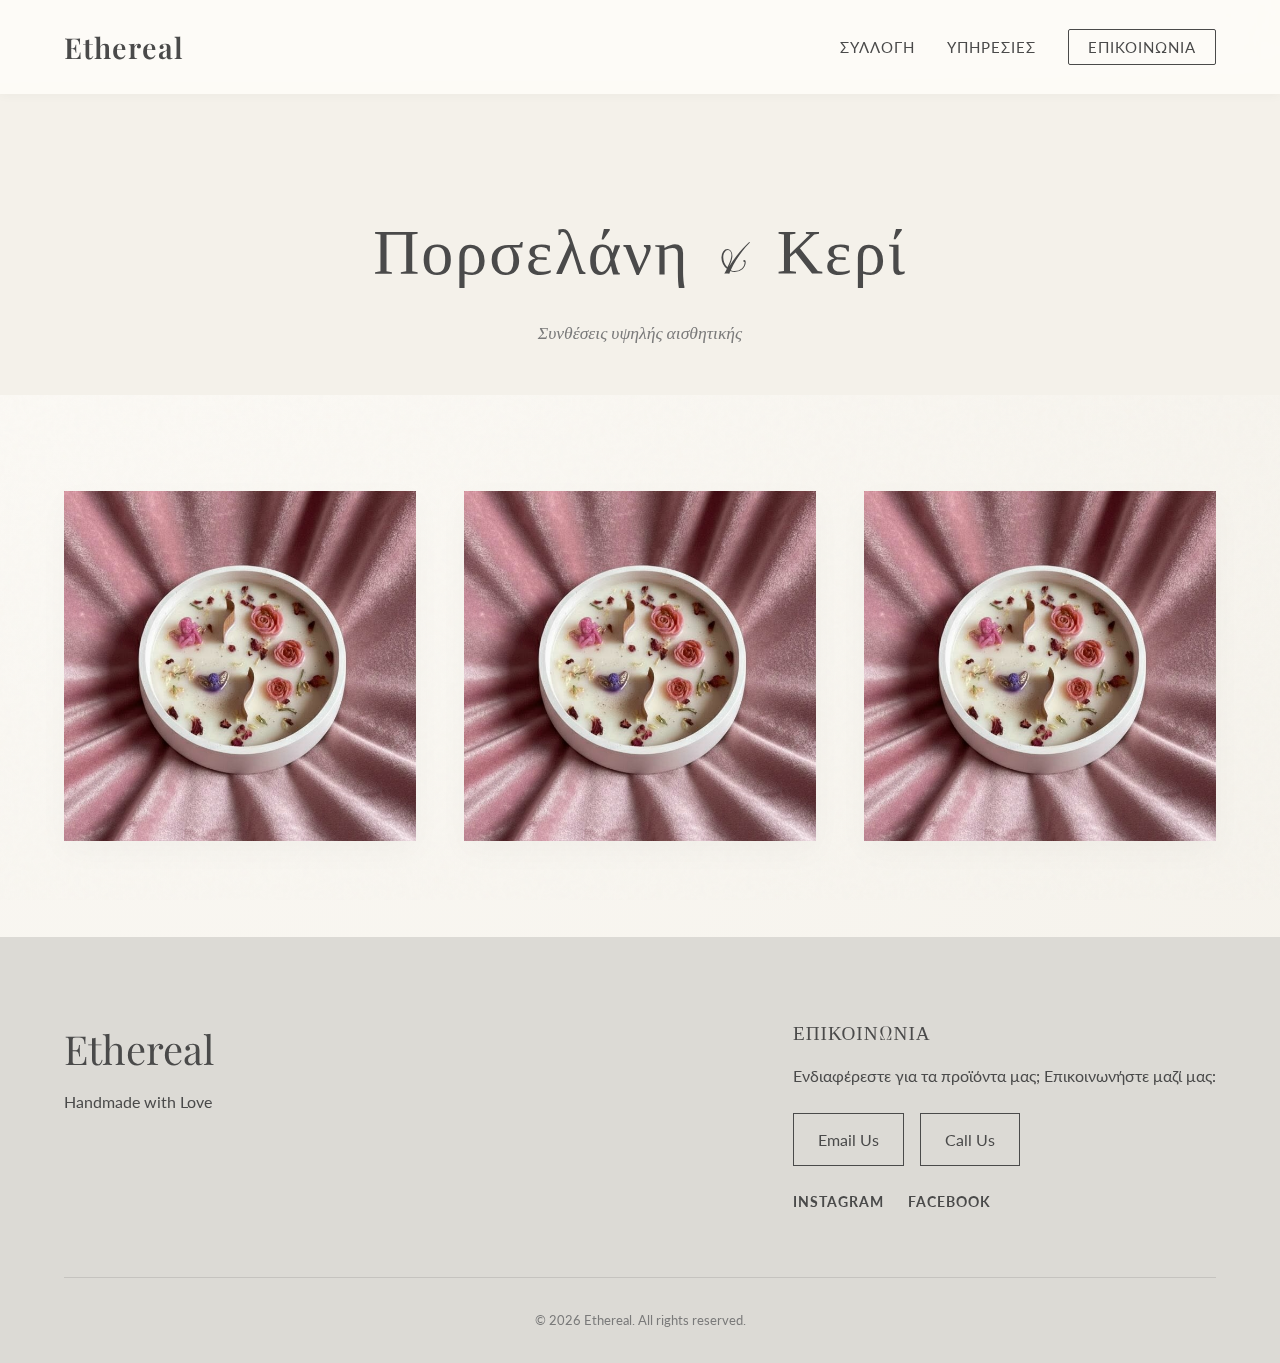
<file: porcelain-wax.html>
<!DOCTYPE html>
<html lang="el">

<head>
    <meta charset="UTF-8">
    <meta name="viewport" content="width=device-width, initial-scale=1.0">
    <title>Πορσελάνη & Κερί | Ethereal</title>
    <meta name="description" content="Χειροποίητα αρωματικά κεριά σόγιας σε μοναδικά σχέδια.">

    <!-- Fonts -->
    <link rel="preconnect" href="https://fonts.googleapis.com">
    <link rel="preconnect" href="https://fonts.gstatic.com" crossorigin>
    <link
        href="https://fonts.googleapis.com/css2?family=Lato:wght@300;400;700&family=Playfair+Display:ital,wght@0,400;0,600;1,400&family=Pinyon+Script&display=swap"
        rel="stylesheet">

    <link rel="stylesheet" href="styles.css">
</head>

<body>

    <!-- Navigation -->
    <nav class="navbar">
        <a href="index.html" class="logo">Ethereal</a>
        <ul class="nav-links">
            <li><a href="index.html#gallery">Συλλογή</a></li>
            <li><a href="index.html#services">Υπηρεσίες</a></li>
            <li><a href="index.html#contact" class="btn-nav">Επικοινωνία</a></li>
        </ul>
        <div class="hamburger">
            <span></span>
            <span></span>
            <span></span>
        </div>
    </nav>

    <!-- Category Header -->
    <header class="category-header fade-in-up">
        <h1>Πορσελάνη & Κερί</h1>
        <p>Συνθέσεις υψηλής αισθητικής</p>
    </header>

    <!-- Product Grid -->
    <section class="section gallery-section">
        <div class="container">
            <div class="gallery-grid">
                <!-- Product Placeholder 1 -->
                <div class="card fade-in-on-scroll">
                    <div class="card-image">
                        <img src="assets/category_porcelain_new.jpg" alt="Κερί">
                    </div>
                </div>
                <!-- Product Placeholder 2 -->
                <div class="card fade-in-on-scroll">
                    <div class="card-image">
                        <img src="assets/category_porcelain_new.jpg" alt="Κερί">
                    </div>
                </div>
                <!-- Product Placeholder 3 -->
                <div class="card fade-in-on-scroll">
                    <div class="card-image">
                        <img src="assets/category_porcelain_new.jpg" alt="Κερί">
                    </div>
                </div>
            </div>
        </div>
    </section>

    <!-- Footer -->
    <footer id="contact" class="footer">
        <div class="container footer-content">
            <div class="footer-brand">
                <h2>Ethereal</h2>
                <p>Handmade with Love</p>
            </div>
            <div class="footer-contact">
                <h3>Επικοινωνία</h3>
                <p>Ενδιαφέρεστε για τα προϊόντα μας; Επικοινωνήστε μαζί μας:</p>
                <div class="contact-buttons">
                    <a href="mailto:info@ethereal.gr" class="btn-outline">Email Us</a>
                    <a href="tel:+302101234567" class="btn-outline">Call Us</a>
                </div>
                <div class="social-links">
                    <a href="#">Instagram</a>
                    <a href="#">Facebook</a>
                </div>
            </div>
        </div>
        <div class="footer-bottom">
            <p>&copy; 2026 Ethereal. All rights reserved.</p>
        </div>
    </footer>

    <script>
        // Simple Intersection Observer for fade-in animations
        const observerOptions = {
            root: null,
            rootMargin: '0px',
            threshold: 0.1
        };

        const observer = new IntersectionObserver((entries, observer) => {
            entries.forEach(entry => {
                if (entry.isIntersecting) {
                    entry.target.classList.add('visible');
                    observer.unobserve(entry.target);
                }
            });
        }, observerOptions);

        document.querySelectorAll('.fade-in-on-scroll').forEach(el => {
            observer.observe(el);
        });

        // Hamburger Menu Toggle
        const hamburger = document.querySelector('.hamburger');
        const navLinks = document.querySelector('.nav-links');

        hamburger.addEventListener('click', () => {
            navLinks.classList.toggle('active');
            hamburger.classList.toggle('toggle');
        });
    </script>
</body>

</html>
</file>
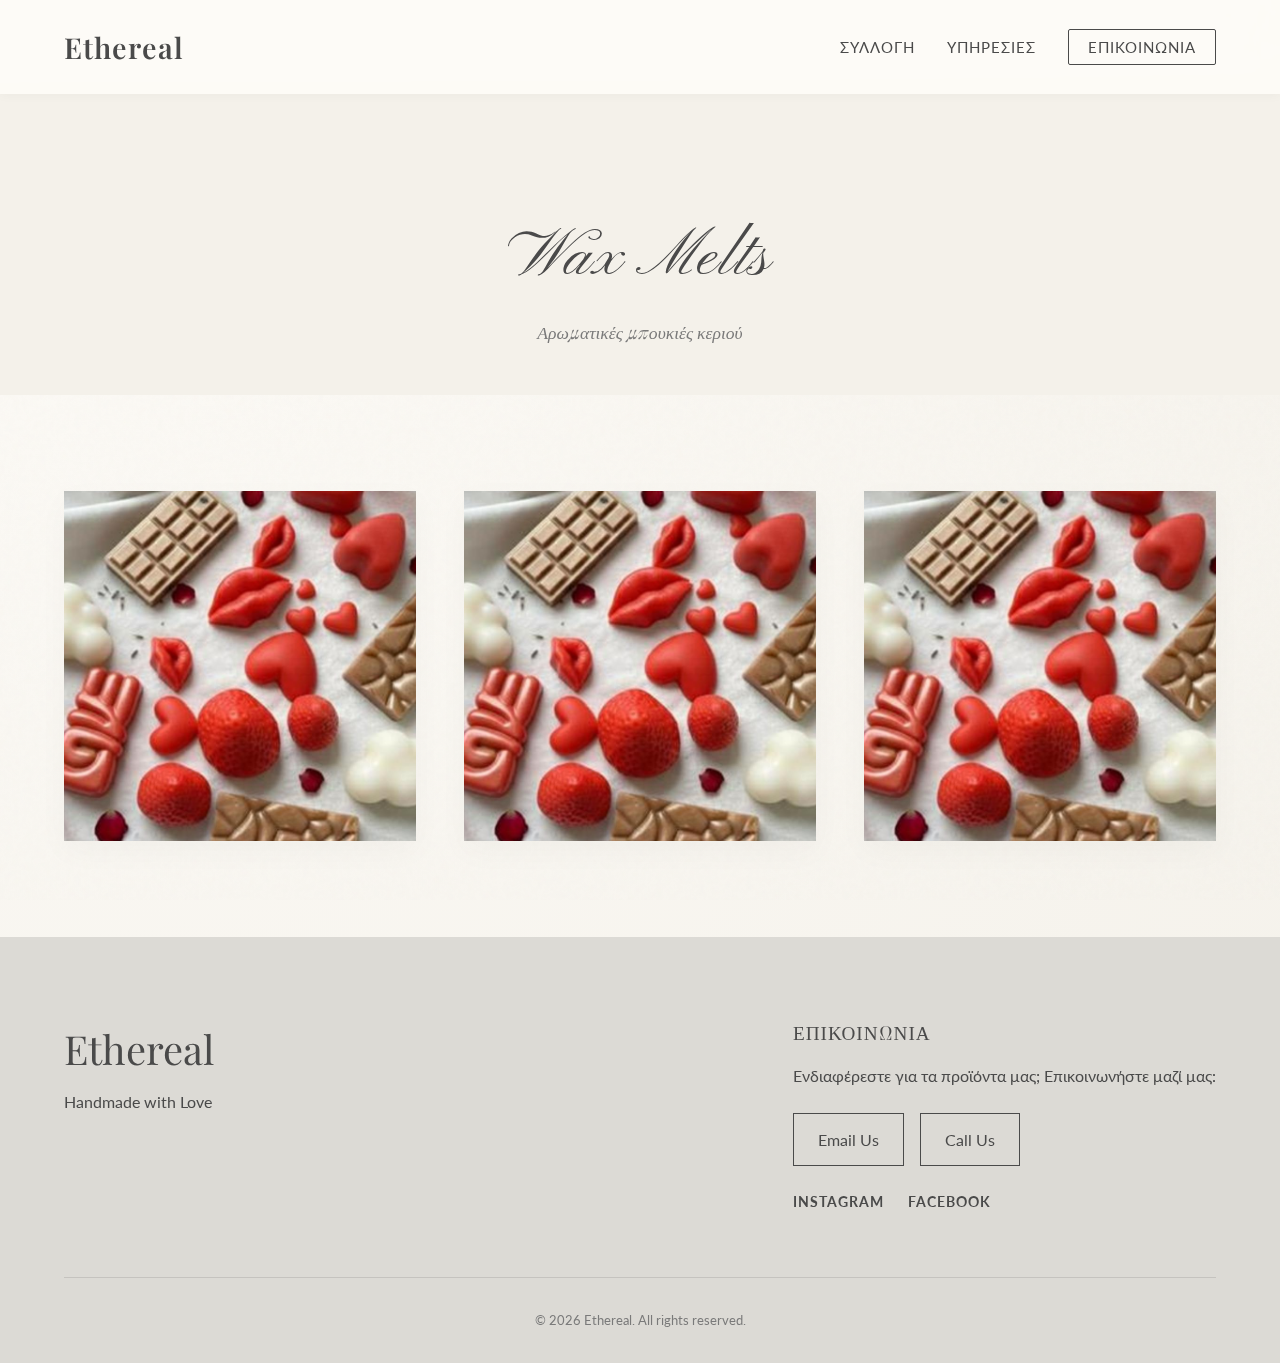
<file: wax-melts.html>
<!DOCTYPE html>
<html lang="el">

<head>
    <meta charset="UTF-8">
    <meta name="viewport" content="width=device-width, initial-scale=1.0">
    <title>Wax Melts | Ethereal</title>
    <meta name="description" content="Χειροποίητα αρωματικά κεριά σόγιας σε μοναδικά σχέδια.">

    <!-- Fonts -->
    <link rel="preconnect" href="https://fonts.googleapis.com">
    <link rel="preconnect" href="https://fonts.gstatic.com" crossorigin>
    <link
        href="https://fonts.googleapis.com/css2?family=Lato:wght@300;400;700&family=Playfair+Display:ital,wght@0,400;0,600;1,400&family=Pinyon+Script&display=swap"
        rel="stylesheet">

    <link rel="stylesheet" href="styles.css">
</head>

<body>

    <!-- Navigation -->
    <nav class="navbar">
        <a href="index.html" class="logo">Ethereal</a>
        <ul class="nav-links">
            <li><a href="index.html#gallery">Συλλογή</a></li>
            <li><a href="index.html#services">Υπηρεσίες</a></li>
            <li><a href="index.html#contact" class="btn-nav">Επικοινωνία</a></li>
        </ul>
        <div class="hamburger">
            <span></span>
            <span></span>
            <span></span>
        </div>
    </nav>

    <!-- Category Header -->
    <header class="category-header fade-in-up">
        <h1>Wax Melts</h1>
        <p>Αρωματικές μπουκιές κεριού</p>
    </header>

    <!-- Product Grid -->
    <section class="section gallery-section">
        <div class="container">
            <div class="gallery-grid">
                <!-- Product Placeholder 1 -->
                <div class="card fade-in-on-scroll">
                    <div class="card-image">
                        <img src="assets/category_wax_melts_new.jpg" alt="Κερί">
                    </div>
                </div>
                <!-- Product Placeholder 2 -->
                <div class="card fade-in-on-scroll">
                    <div class="card-image">
                        <img src="assets/category_wax_melts_new.jpg" alt="Κερί">
                    </div>
                </div>
                <!-- Product Placeholder 3 -->
                <div class="card fade-in-on-scroll">
                    <div class="card-image">
                        <img src="assets/category_wax_melts_new.jpg" alt="Κερί">
                    </div>
                </div>
            </div>
        </div>
    </section>

    <!-- Footer -->
    <footer id="contact" class="footer">
        <div class="container footer-content">
            <div class="footer-brand">
                <h2>Ethereal</h2>
                <p>Handmade with Love</p>
            </div>
            <div class="footer-contact">
                <h3>Επικοινωνία</h3>
                <p>Ενδιαφέρεστε για τα προϊόντα μας; Επικοινωνήστε μαζί μας:</p>
                <div class="contact-buttons">
                    <a href="mailto:info@ethereal.gr" class="btn-outline">Email Us</a>
                    <a href="tel:+302101234567" class="btn-outline">Call Us</a>
                </div>
                <div class="social-links">
                    <a href="#">Instagram</a>
                    <a href="#">Facebook</a>
                </div>
            </div>
        </div>
        <div class="footer-bottom">
            <p>&copy; 2026 Ethereal. All rights reserved.</p>
        </div>
    </footer>

    <script>
        // Simple Intersection Observer for fade-in animations
        const observerOptions = {
            root: null,
            rootMargin: '0px',
            threshold: 0.1
        };

        const observer = new IntersectionObserver((entries, observer) => {
            entries.forEach(entry => {
                if (entry.isIntersecting) {
                    entry.target.classList.add('visible');
                    observer.unobserve(entry.target);
                }
            });
        }, observerOptions);

        document.querySelectorAll('.fade-in-on-scroll').forEach(el => {
            observer.observe(el);
        });

        // Hamburger Menu Toggle
        const hamburger = document.querySelector('.hamburger');
        const navLinks = document.querySelector('.nav-links');

        hamburger.addEventListener('click', () => {
            navLinks.classList.toggle('active');
            hamburger.classList.toggle('toggle');
        });
    </script>
</body>

</html>
</file>
<file: styles.css>
/* Variables */
:root {
    --primary-bg: #FDFBF7;
    /* Soft Beige */
    --secondary-bg: #F4F1EA;
    /* Slightly darker beige for sections */
    --accent-color: #D4AF37;
    /* Pale Gold */
    --text-color: #4A4A4A;
    /* Soft Grey */
    --text-light: #7A7A7A;
    --heading-font: 'Playfair Display', serif;
    --body-font: 'Lato', sans-serif;
    --transition-speed: 0.3s;
}

/* Reset & Base Styles */
* {
    margin: 0;
    padding: 0;
    box-sizing: border-box;
}

body {
    font-family: var(--body-font);
    background: radial-gradient(circle at top left, #FDFBF7, #F4F1EA);
    /* Soft gradient from white to beige */
    color: var(--text-color);
    line-height: 1.6;
    overflow-x: hidden;
}

a {
    text-decoration: none;
    color: inherit;
    transition: color var(--transition-speed);
}

ul {
    list-style: none;
}

img {
    max-width: 100%;
    display: block;
}

/* Typography */
h1,
h2,
h3 {
    font-family: var(--heading-font);
    font-weight: 400;
}

h1 {
    font-size: 4rem;
    margin-bottom: 1rem;
    letter-spacing: 2px;
}

h2.section-title {
    font-size: 2.5rem;
    text-align: center;
    margin-bottom: 3rem;
    color: var(--text-color);
    position: relative;
    padding-bottom: 1rem;
}

h2.section-title::after {
    content: '';
    position: absolute;
    bottom: 0;
    left: 50%;
    transform: translateX(-50%);
    width: 60px;
    height: 2px;
    background-color: var(--accent-color);
}

/* Navigation */
.navbar {
    display: flex;
    justify-content: space-between;
    align-items: center;
    padding: 1.5rem 5%;
    position: fixed;
    width: 100%;
    top: 0;
    background-color: rgba(253, 251, 247, 0.95);
    backdrop-filter: blur(5px);
    z-index: 1000;
    transition: background-color 0.3s, padding 0.3s;
    box-shadow: 0 2px 10px rgba(0, 0, 0, 0.03);
}

.logo {
    font-family: var(--heading-font);
    font-size: 1.8rem;
    font-weight: 600;
    color: var(--text-color);
    letter-spacing: 1px;
}

.nav-links {
    display: flex;
    gap: 2rem;
    align-items: center;
}

.nav-links a {
    font-size: 0.95rem;
    text-transform: uppercase;
    letter-spacing: 1px;
    color: var(--text-color);
}

.nav-links a:hover {
    color: var(--accent-color);
}

.btn-nav {
    border: 1px solid var(--text-color);
    padding: 0.5rem 1.2rem;
    border-radius: 2px;
    transition: all var(--transition-speed);
}

.btn-nav:hover {
    background-color: var(--text-color);
    color: var(--primary-bg) !important;
}

/* Hamburger */
.hamburger {
    display: none;
    cursor: pointer;
    flex-direction: column;
    gap: 5px;
}

.hamburger span {
    width: 25px;
    height: 2px;
    background-color: var(--text-color);
    transition: all 0.3s;
}

/* Hero Section */
.hero {
    height: 100vh;
    width: 100%;
    position: relative;
    display: flex;
    justify-content: center;
    align-items: center;
    text-align: center;
    background-image: url('assets/ethereal_hero_background.png');
    background-size: cover;
    background-position: center;
    background-attachment: fixed;
}

.hero-overlay {
    position: absolute;
    top: 0;
    left: 0;
    width: 100%;
    height: 100%;
    background: rgba(255, 255, 255, 0.2);
    /* Lighten overlay to make text pop against white haze using dark text */
}

.hero-content {
    position: relative;
    z-index: 1;
    color: #4a4a4a;
    /* Lighter grey as requested */
}

.hero h1 {
    font-family: 'Pinyon Script', cursive;
    /* Calligraphic font */
    font-size: 7rem;
    /* Increased size for script font */
    margin-bottom: 0rem;
    font-weight: 400;
    text-shadow: 0 2px 20px rgba(255, 255, 255, 0.9);
}

.hero .subtitle {
    font-size: 1.6rem;
    font-family: var(--heading-font);
    font-style: italic;
    font-weight: 600;
    margin-bottom: 1.5rem;
    color: #333;
    /* Softer black */
    text-shadow: 0 0 10px rgba(255, 255, 255, 0.8);
}

.hero .description {
    max-width: 600px;
    margin: 0 auto 2.5rem;
    font-family: var(--heading-font);
    /* Changed to Serif as requested implies style change */
    font-size: 1.3rem;
    /* Larger */
    color: #333;
    /* Softer black */
    font-weight: 500;
    letter-spacing: 0.5px;
    text-shadow: 0 0 10px rgba(255, 255, 255, 0.9);
}

.btn-hero {
    display: inline-block;
    padding: 1rem 2.5rem;
    background-color: #1a1a1a;
    color: #fff;
    text-transform: uppercase;
    letter-spacing: 2px;
    font-size: 0.9rem;
    transition: all var(--transition-speed);
    border: 1px solid #1a1a1a;
    box-shadow: 0 5px 15px rgba(0, 0, 0, 0.1);
}

.btn-hero:hover {
    background-color: transparent;
    color: #1a1a1a;
    border-color: #1a1a1a;
}

/* Sections */
.section {
    padding: 6rem 5%;
}

.container {
    max-width: 1200px;
    margin: 0 auto;
}

/* Gallery Grid */
.gallery-grid {
    display: grid;
    grid-template-columns: repeat(auto-fit, minmax(280px, 1fr));
    gap: 3rem;
}

.card {
    background-color: #fff;
    box-shadow: 0 10px 30px rgba(0, 0, 0, 0.03);
    transition: transform var(--transition-speed), box-shadow var(--transition-speed);
    overflow: hidden;
}

.card:hover {
    transform: translateY(-5px);
    box-shadow: 0 15px 40px rgba(0, 0, 0, 0.08);
}

.card-image {
    width: 100%;
    height: 350px;
    overflow: hidden;
}

.card-image img {
    width: 100%;
    height: 100%;
    object-fit: cover;
    transition: transform 0.6s ease;
}

.card:hover .card-image img {
    transform: scale(1.05);
}

.card-content {
    padding: 2rem;
    text-align: center;
}

.card-content h3 {
    font-size: 1.5rem;
    margin-bottom: 1rem;
    color: var(--text-color);
}

.card-content p {
    color: var(--text-light);
    font-size: 0.95rem;
}

/* Services */
.services-section {
    background-color: var(--secondary-bg);
}

.services-list {
    display: flex;
    flex-wrap: wrap;
    justify-content: center;
    gap: 3rem;
    text-align: center;
}

.service-item {
    flex: 1 1 300px;
    padding: 2rem;
    background-color: var(--primary-bg);
    border-radius: 4px;
    /* Soft radius */
    box-shadow: 0 5px 20px rgba(0, 0, 0, 0.02);
}

.service-icon {
    font-size: 2.5rem;
    margin-bottom: 1rem;
    color: var(--accent-color);
}

.service-info h3 {
    margin-bottom: 1rem;
    font-size: 1.3rem;
}

/* Footer / Contact */
.footer {
    background-color: #dcdad5;
    /* Darker beige/grey */
    color: var(--text-color);
    padding: 5rem 5% 2rem;
}

.footer-content {
    display: flex;
    flex-wrap: wrap;
    justify-content: space-between;
    gap: 4rem;
    margin-bottom: 4rem;
}

.footer-brand h2 {
    font-size: 2.5rem;
    margin-bottom: 0.5rem;
}

.footer-contact h3 {
    font-size: 1.2rem;
    margin-bottom: 1rem;
    text-transform: uppercase;
    letter-spacing: 1px;
}

.contact-buttons {
    display: flex;
    gap: 1rem;
    margin: 1.5rem 0;
}

.btn-outline {
    padding: 0.8rem 1.5rem;
    border: 1px solid var(--text-color);
    transition: all var(--transition-speed);
}

.btn-outline:hover {
    background-color: var(--text-color);
    color: #fff;
}

.social-links {
    display: flex;
    gap: 1.5rem;
}

.social-links a {
    font-weight: 700;
    font-size: 0.9rem;
    text-transform: uppercase;
    letter-spacing: 1px;
}

.footer-bottom {
    text-align: center;
    border-top: 1px solid rgba(0, 0, 0, 0.1);
    padding-top: 2rem;
    font-size: 0.8rem;
    color: var(--text-light);
}

/* Animations */
.fade-in-up {
    animation: fadeInUp 1.2s ease-out;
}

@keyframes fadeInUp {
    from {
        opacity: 0;
        transform: translateY(30px);
    }

    to {
        opacity: 1;
        transform: translateY(0);
    }
}

.fade-in-on-scroll {
    opacity: 0;
    transform: translateY(30px);
    transition: opacity 0.8s ease-out, transform 0.8s ease-out;
}

.fade-in-on-scroll.visible {
    opacity: 1;
    transform: translateY(0);
}

/* Responsive */
@media (max-width: 768px) {
    .nav-links {
        position: absolute;
        right: 0;
        height: 100vh;
        top: 0;
        /* Cover entire top */
        background-color: var(--primary-bg);
        flex-direction: column;
        justify-content: center;
        width: 60%;
        transform: translateX(100%);
        transition: transform 0.4s ease-in-out;
        box-shadow: -5px 0 15px rgba(0, 0, 0, 0.05);
        z-index: 999;
    }

    .nav-links.active {
        transform: translateX(0);
    }

    .hamburger {
        display: flex;
        z-index: 1001;
        /* Above nav links */
    }

    .hero h1 {
        font-size: 3rem;
    }

    .footer-content {
        flex-direction: column;
        gap: 3rem;
        text-align: center;
    }

    .contact-buttons {
        justify-content: center;
    }

    .social-links {
        justify-content: center;
    }
}

/* Category Page Header Styles */
.category-header {
    padding: 8rem 5% 3rem;
    text-align: center;
    background-color: var(--secondary-bg);
    margin-top: 80px;
    /* Offset for fixed navbar */
}

.category-header h1 {
    font-family: 'Pinyon Script', cursive;
    font-size: 4rem;
    color: var(--text-color);
    margin-bottom: 0.5rem;
}

.category-header p {
    font-family: var(--heading-font);
    font-size: 1.1rem;
    color: var(--text-light);
    font-style: italic;
}

/* Customization Section */
.customization-section {
    background-color: var(--primary-bg);
    padding: 0 5% 4rem;
    /* Reduced top padding as it comes after header */
    text-align: center;
}

.customization-box {
    background-color: #fff;
    padding: 3rem;
    border: 1px solid #e0e0e0;
    max-width: 1000px;
    margin: 0 auto;
    box-shadow: 0 5px 20px rgba(0, 0, 0, 0.02);
    border-radius: 4px;
}

.customization-box h2 {
    font-size: 2rem;
    margin-bottom: 2rem;
    font-family: var(--heading-font);
    color: var(--text-color);
    position: relative;
    display: inline-block;
    padding-bottom: 10px;
}

.customization-box h2::after {
    content: '';
    position: absolute;
    bottom: 0;
    left: 50%;
    transform: translateX(-50%);
    width: 40px;
    height: 1px;
    background-color: var(--accent-color);
}

.scents-grid {
    display: grid;
    grid-template-columns: repeat(auto-fill, minmax(200px, 1fr));
    gap: 0.8rem 1.5rem;
    margin-bottom: 3rem;
    text-align: left;
}

.scent-item {
    font-size: 0.95rem;
    color: var(--text-light);
    display: flex;
    align-items: center;
    font-family: var(--body-font);
}

.scent-item::before {
    content: '•';
    color: var(--accent-color);
    margin-right: 0.5rem;
    font-size: 1.2rem;
    line-height: 1;
}

.color-option {
    border-top: 1px solid #f0f0f0;
    padding-top: 2rem;
    margin-top: 1rem;
}

.color-option h3 {
    font-size: 1.4rem;
    margin-bottom: 0.5rem;
    font-family: var(--heading-font);
    color: var(--text-color);
}

.color-option p {
    color: var(--text-light);
    font-style: italic;
}
/* Subtle Texture Overlay */
body::before {
    content: "";
    position: fixed;
    top: 0;
    left: 0;
    width: 100%;
    height: 100%;
    /* Subtle noise texture */
    background-image: url("data:image/svg+xml,%3Csvg viewBox='0 0 200 200' xmlns='http://www.w3.org/2000/svg'%3E%3Cfilter id='noiseFilter'%3E%3CfeTurbulence type='fractalNoise' baseFrequency='0.65' numOctaves='3' stitchTiles='stitch'/%3E%3C/filter%3E%3Crect width='100%25' height='100%25' filter='url(%23noiseFilter)' opacity='0.05'/%3E%3C/svg%3E");
    opacity: 0.4;
    pointer-events: none;
    z-index: -1;
}
</file>
